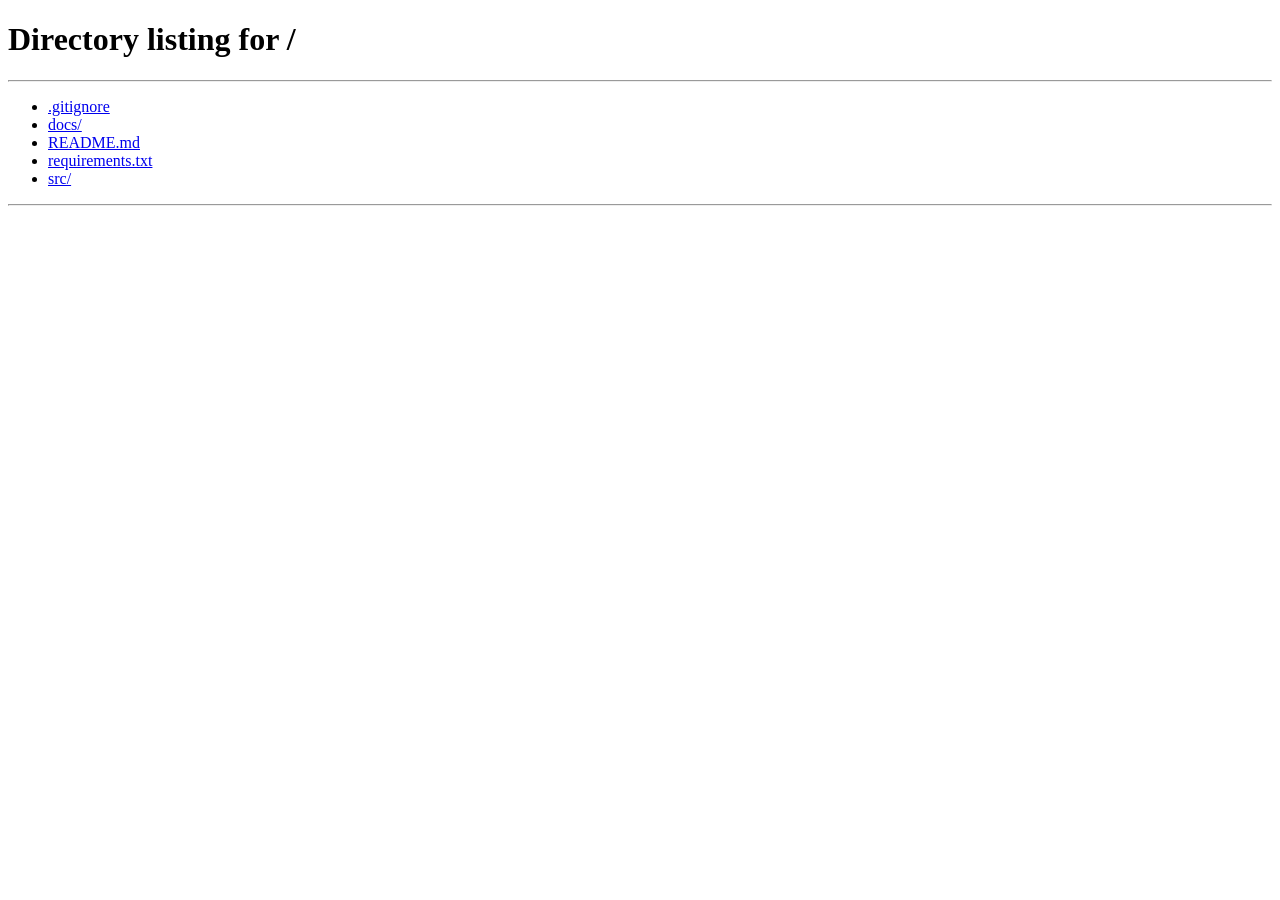
<file: src/frontend/views/banco-preguntas.html>
<!DOCTYPE html>
<html lang="es">
<head>
    <meta charset="UTF-8">
    <meta name="viewport" content="width=device-width, initial-scale=1.0">
    <title>Banco de Preguntas - Sistema de Aprendizaje Virtual</title>
    <link rel="icon" href="data:,">
    <link rel="preconnect" href="https://fonts.googleapis.com">
    <link rel="preconnect" href="https://fonts.gstatic.com" crossorigin>
    <link href="https://fonts.googleapis.com/css2?family=Poppins:wght@400;600;700&display=swap" rel="stylesheet">
    <link rel="stylesheet" href="../css/dashboard-docente.css">
</head>
<body>
    <header class="barra-superior">
        <div class="zona-logo">
            <div class="icono-logo-temp"></div>
            <div class="textos-logo">
                <h1 class="titulo-logo">Saber 9/11</h1>
                <p class="subtitulo-logo">Plataforma de preparación ICFES</p>
            </div>
        </div>

        <nav class="zona-menu">
            <a href="dashboard-docente.html" class="enlace-menu">Inicio</a>
            <a href="banco-preguntas.html" class="enlace-menu activo">Banco de Preguntas</a>
            <a href="mapa-calor.html" class="enlace-menu">Mapa de Calor</a>
        </nav>

        <div class="zona-perfil">
            <button type="button" id="boton-notificaciones" class="btn-notificaciones" title="Notificaciones">
                <img src="../assets/icono-notificaciones.svg" alt="Notificaciones" width="22" height="22">
                <span id="badge-notificaciones" class="badge-notificaciones oculto">0</span>
            </button>
            <div class="info-usuario" id="boton-perfil">
                <div class="avatar-temp" id="avatar-inicial">D</div>
                <div class="textos-usuario">
                    <span class="nombre-usuario" id="nombre-perfil">Docente</span>
                    <span class="grado-usuario" id="rol-header">Docente ICFES</span>
                </div>
            </div>

            <div class="menu-desplegable-perfil oculto" id="menu-perfil">
                <div class="cabecera-menu-perfil">
                    <span class="rol-menu-perfil" id="rol-perfil">Cuenta Docente</span>
                    <span class="correo-menu-perfil" id="correo-perfil">profe@colegio.edu.co</span>
                </div>
                <hr class="divisor-menu-perfil">
                <button type="button" class="opcion-cerrar-sesion" id="btn-cerrar-sesion">
                    Cerrar sesión
                </button>
            </div>
        </div>
    </header>

    <main class="contenedor-vista-ancha">
        <!-- Encabezado de la vista -->
        <section class="tarjeta-bienvenida">
            <div class="textos-bienvenida">
                <h2 class="titulo-bienvenida">Banco de Preguntas ICFES</h2>
                <p class="subtitulo-bienvenida">Administra, edita, activa/desactiva y crea ítems evaluativos exclusivos para tu nivel asignado</p>
            </div>
            <div class="botones-bienvenida">
                <span class="badge-banco badge-nivel-grande" id="badge-grado-docente">Nivel asignado: Saber 11°</span>
                <button type="button" class="btn-primario" id="btn-nueva-pregunta-banco">Nueva Pregunta</button>
            </div>
        </section>

        <!-- Formulario amplio para crear o editar pregunta -->
        <section class="tarjeta-modulos oculto" id="seccion-form-banco">
            <form id="form-pregunta-banco" class="form-pregunta-banco-amplio">
                <input type="hidden" id="banco-preg-id" value="">
                <div class="cabecera-modal-docente">
                    <h3 class="titulo-modulos" id="titulo-form-banco">Nueva Pregunta en el Banco</h3>
                    <button type="button" class="btn-cerrar-modal-docente" id="btn-cerrar-form-banco">✕</button>
                </div>

                <div class="fila-doble-docente">
                    <div class="campo-form-docente">
                        <label for="banco-preg-tipo">Uso en evaluación</label>
                        <select id="banco-preg-tipo" required>
                            <option value="diagnostico">Prueba Diagnóstica (Con TutorIA)</option>
                            <option value="simulacro_general">Simulacro General (Sin IA)</option>
                        </select>
                    </div>
                    <div class="campo-form-docente">
                        <label for="banco-preg-comp">Competencia</label>
                        <select id="banco-preg-comp" required>
                            <option value="1">Lectura Crítica</option>
                            <option value="2">Matemáticas</option>
                            <option value="3">Sociales y Ciudadanas</option>
                            <option value="4">Ciencias Naturales</option>
                            <option value="5">Inglés</option>
                        </select>
                    </div>
                </div>

                <div class="campo-form-docente">
                    <label for="banco-preg-enunciado">Enunciado y contexto de la pregunta</label>
                    <textarea id="banco-preg-enunciado" rows="4" placeholder="Escribe el contexto y la pregunta..." required></textarea>
                </div>

                <div class="grid-opciones-banco">
                    <div class="fila-opcion-banco">
                        <label><input type="radio" name="opcion-correcta-banco" value="0" checked> Correcta (A)</label>
                        <input type="text" class="input-op-texto" placeholder="Texto opción A" required>
                        <input type="text" class="input-op-error" placeholder="Hipótesis de error si falla (opcional)">
                    </div>
                    <div class="fila-opcion-banco">
                        <label><input type="radio" name="opcion-correcta-banco" value="1"> Correcta (B)</label>
                        <input type="text" class="input-op-texto" placeholder="Texto opción B" required>
                        <input type="text" class="input-op-error" placeholder="Hipótesis de error si falla (opcional)">
                    </div>
                    <div class="fila-opcion-banco">
                        <label><input type="radio" name="opcion-correcta-banco" value="2"> Correcta (C)</label>
                        <input type="text" class="input-op-texto" placeholder="Texto opción C" required>
                        <input type="text" class="input-op-error" placeholder="Hipótesis de error si falla (opcional)">
                    </div>
                    <div class="fila-opcion-banco">
                        <label><input type="radio" name="opcion-correcta-banco" value="3"> Correcta (D)</label>
                        <input type="text" class="input-op-texto" placeholder="Texto opción D" required>
                        <input type="text" class="input-op-error" placeholder="Hipótesis de error si falla (opcional)">
                    </div>
                </div>

                <p class="mensaje-estado-eval oculto" id="banco-form-estado"></p>

                <div class="acciones-modal-docente">
                    <button type="button" class="btn-secundario" id="btn-cancelar-form-banco">Cancelar</button>
                    <button type="submit" class="btn-primario" id="btn-guardar-pregunta-banco">Guardar Pregunta</button>
                </div>
            </form>
        </section>

        <!-- Barra de filtros y buscador -->
        <section class="tarjeta-modulos">
            <div class="barra-filtros-vista-banco">
                <input type="text" id="buscador-banco-texto" class="input-buscador-banco" placeholder="Buscar pregunta por palabra clave en el enunciado...">
                <select id="filtro-banco-tipo">
                    <option value="">Todos los usos</option>
                    <option value="diagnostico">Diagnóstico (Con TutorIA)</option>
                    <option value="simulacro_general">Simulacro General (Sin IA)</option>
                </select>
                <select id="filtro-banco-competencia">
                    <option value="">Todas las competencias</option>
                    <option value="1">Lectura Crítica</option>
                    <option value="2">Matemáticas</option>
                    <option value="3">Sociales y Ciudadanas</option>
                    <option value="4">Ciencias Naturales</option>
                    <option value="5">Inglés</option>
                </select>
                <span class="contador-preguntas-banco" id="contador-preguntas-banco">0 preguntas</span>
            </div>

            <div class="lista-preguntas-pantalla-completa" id="lista-preguntas-banco">
                <p class="texto-vacio">Cargando banco de preguntas...</p>
            </div>
        </section>
    </main>

    <footer class="pie-pagina">
        <div class="bloque-footer">
            <span class="etiqueta-footer">PROYECTO ACADÉMICO</span>
            <p class="texto-footer">Ingeniería de Software II</p>
            <p class="texto-footer">Universidad Antonio Nariño</p>
        </div>

        <div class="bloque-footer centrado">
            <span class="etiqueta-footer">DESARROLLADO POR</span>
            <p class="texto-footer">Jhon Alexander Pérez Llerena</p>
            <p class="texto-footer">Samuel Thomas Monroy Pérez</p>
            <p class="texto-footer">Andrés Felipe Paez Díaz</p>
            <p class="texto-footer">Jeison Stiven Niño Rojas</p>
            <p class="texto-footer resaltado">2026</p>
        </div>

        <div class="bloque-footer">
            <span class="etiqueta-footer">DOCENTE</span>
            <p class="texto-footer">Julián Alberto Prado Sánchez</p>
        </div>
    </footer>

    <script src="../js/banco-preguntas.js"></script>
    <script src="../js/perfil-modal.js"></script>
    <script src="../js/notificaciones.js"></script>
</body>
</html>
</file>
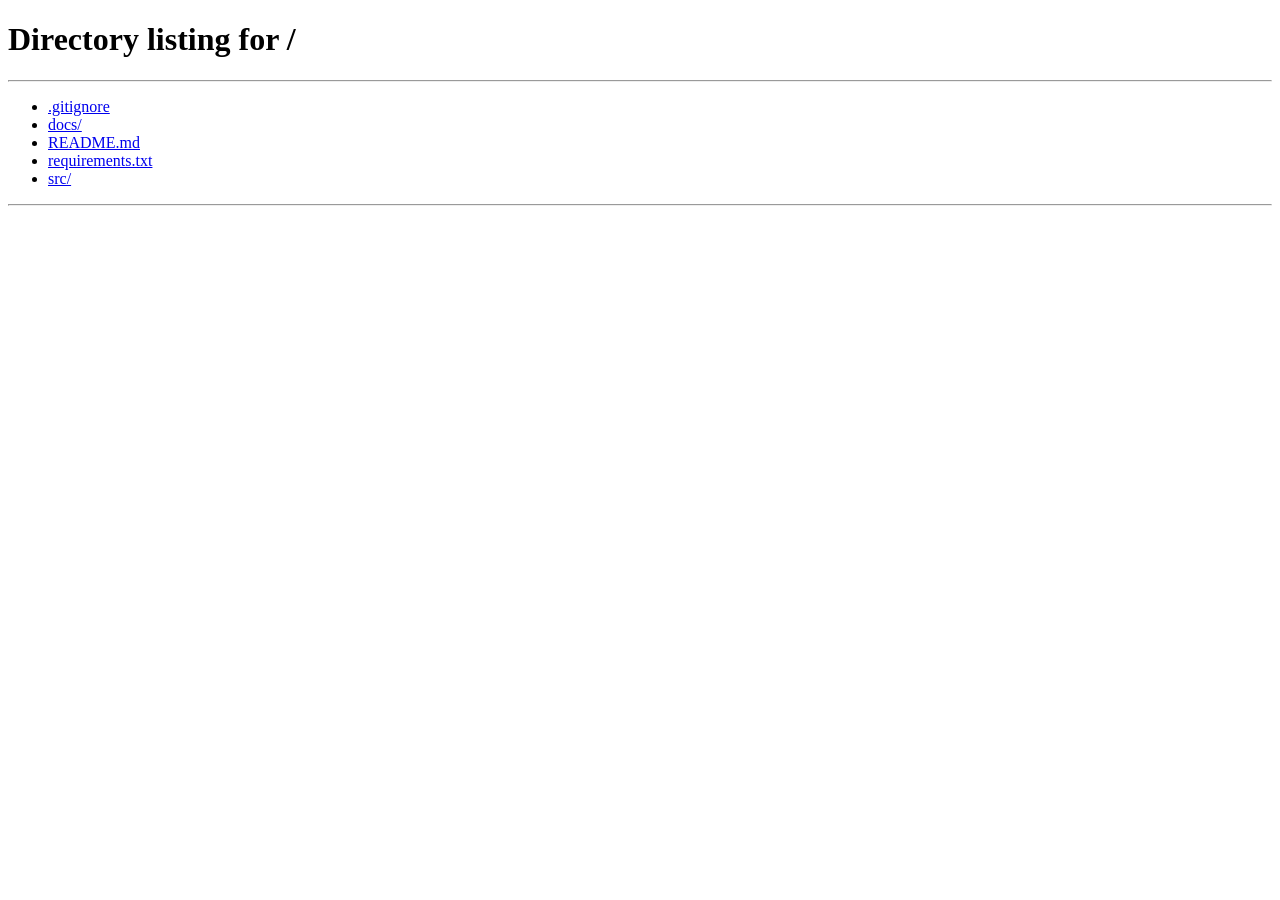
<file: src/frontend/views/dashboard-docente.html>
<!DOCTYPE html>
<html lang="es">
<head>
    <meta charset="UTF-8">
    <meta name="viewport" content="width=device-width, initial-scale=1.0">
    <title>Panel Docente - Sistema de Aprendizaje Virtual</title>
    <link rel="preconnect" href="https://fonts.googleapis.com">
    <link rel="preconnect" href="https://fonts.gstatic.com" crossorigin>
    <link href="https://fonts.googleapis.com/css2?family=Poppins:wght@400;600;700&display=swap" rel="stylesheet">
    <link rel="stylesheet" href="../css/dashboard-docente.css">
    <link rel="icon" href="data:,">
</head>
<body>
    <header class="barra-superior">
        <div class="zona-logo">
            <div class="icono-logo-temp"></div>
            <div class="textos-logo">
                <h1 class="titulo-logo">Saber 9/11</h1>
                <p class="subtitulo-logo">Plataforma de preparación ICFES</p>
            </div>
        </div>

        <nav class="zona-menu">
            <a href="dashboard-docente.html" class="enlace-menu activo">Inicio</a>
            <a href="banco-preguntas.html" class="enlace-menu">Banco de Preguntas</a>
            <a href="mapa-calor.html" class="enlace-menu">Mapa de Calor</a>
        </nav>

        <div class="zona-perfil">
            <button type="button" id="boton-notificaciones" class="btn-notificaciones" title="Notificaciones">
                <img src="../assets/icono-notificaciones.svg" alt="Notificaciones" width="22" height="22">
                <span id="badge-notificaciones" class="badge-notificaciones oculto">0</span>
            </button>
            <div class="info-usuario" id="boton-perfil">
                <div class="avatar-temp" id="avatar-inicial">D</div>
                <div class="textos-usuario">
                    <span class="nombre-usuario" id="nombre-perfil">Docente</span>
                    <span class="grado-usuario" id="rol-header">Docente ICFES</span>
                </div>
            </div>

            <div class="menu-desplegable-perfil oculto" id="menu-perfil">
                <div class="cabecera-menu-perfil">
                    <span class="rol-menu-perfil" id="rol-perfil">Cuenta Docente</span>
                    <span class="correo-menu-perfil" id="correo-perfil">profe@colegio.edu.co</span>
                </div>
                <hr class="divisor-menu-perfil">
                <button type="button" class="opcion-cerrar-sesion" id="btn-cerrar-sesion">
                    Cerrar sesión
                </button>
            </div>
        </div>
    </header>

    <main class="contenedor-dashboard">
        <!-- Columna Izquierda (Principal) -->
        <section class="columna-principal">
            <div class="tarjeta-bienvenida">
                <div class="textos-bienvenida">
                    <h2 class="titulo-bienvenida">¡Hola, Docente!</h2>
                    <p class="subtitulo-bienvenida">Monitorea el desempeño de tus grupos y detecta falencias conceptuales con TutorIA</p>
                </div>
                <div class="botones-bienvenida">
                    <button type="button" class="btn-primario" id="btn-abrir-crear-evaluacion">Habilitar Evaluación</button>
                    <button type="button" class="btn-secundario" id="btn-recargar-analiticas">Actualizar Analíticas</button>
                </div>
            </div>

            <!-- 3 Tarjetas KPI -->
            <div class="grupo-metricas">
                <div class="tarjeta-metrica">
                    <div class="metrica-cabecera">
                        <span class="metrica-titulo">Promedio del Grupo</span>
                        <div class="icono-metrica-temp"></div>
                    </div>
                    <p class="metrica-valor" id="kpi-promedio">0/100</p>
                    <span class="metrica-detalle positivo" id="kpi-nivel">Sin evaluaciones aún</span>
                </div>

                <div class="tarjeta-metrica">
                    <div class="metrica-cabecera">
                        <span class="metrica-titulo">Entregas Evaluadas</span>
                        <div class="icono-metrica-temp"></div>
                    </div>
                    <p class="metrica-valor" id="kpi-entregas">0 entregas</p>
                    <span class="metrica-detalle positivo">Seguimiento de simulacros</span>
                </div>

                <div class="tarjeta-metrica">
                    <div class="metrica-cabecera">
                        <span class="metrica-titulo">Competencia Crítica</span>
                        <div class="icono-metrica-temp"></div>
                    </div>
                    <p class="metrica-valor" id="kpi-critica">--</p>
                    <span class="metrica-detalle alerta" id="kpi-critica-detalle">Área prioritaria de refuerzo</span>
                </div>
            </div>

            <!-- Rendimiento por Competencias -->
            <div class="tarjeta-modulos" id="seccion-competencias">
                <div class="cabecera-modulos">
                    <div>
                        <h3 class="titulo-modulos">Rendimiento por Competencia</h3>
                        <p class="subtitulo-modulo-sec">Promedio de aciertos por área evaluada</p>
                    </div>
                    <span class="badge-grupo-activo" id="badge-grupo-activo">Todos los grupos</span>
                </div>

                <div class="lista-modulos" id="lista-competencias-docente">
                    <div class="item-modulo" data-competencia="lectura crítica">
                        <div class="info-modulo">
                            <div class="icono-materia-temp"></div>
                            <div class="textos-materia">
                                <h4 class="nombre-materia">Lectura Crítica</h4>
                                <p class="desc-materia">Comprensión y análisis de textos</p>
                            </div>
                            <span class="porcentaje-materia">0%</span>
                        </div>
                        <div class="barra-fondo">
                            <div class="barra-llena" style="width: 0%;"></div>
                        </div>
                    </div>

                    <div class="item-modulo" data-competencia="matemáticas">
                        <div class="info-modulo">
                            <div class="icono-materia-temp"></div>
                            <div class="textos-materia">
                                <h4 class="nombre-materia">Matemáticas</h4>
                                <p class="desc-materia">Razonamiento cuantitativo y lógico</p>
                            </div>
                            <span class="porcentaje-materia">0%</span>
                        </div>
                        <div class="barra-fondo">
                            <div class="barra-llena" style="width: 0%;"></div>
                        </div>
                    </div>

                    <div class="item-modulo" data-competencia="sociales y ciudadanas">
                        <div class="info-modulo">
                            <div class="icono-materia-temp"></div>
                            <div class="textos-materia">
                                <h4 class="nombre-materia">Sociales y Ciudadanas</h4>
                                <p class="desc-materia">Contexto histórico y participación</p>
                            </div>
                            <span class="porcentaje-materia">0%</span>
                        </div>
                        <div class="barra-fondo">
                            <div class="barra-llena" style="width: 0%;"></div>
                        </div>
                    </div>

                    <div class="item-modulo" data-competencia="ciencias naturales">
                        <div class="info-modulo">
                            <div class="icono-materia-temp"></div>
                            <div class="textos-materia">
                                <h4 class="nombre-materia">Ciencias Naturales</h4>
                                <p class="desc-materia">Fenómenos naturales y evidencia</p>
                            </div>
                            <span class="porcentaje-materia">0%</span>
                        </div>
                        <div class="barra-fondo">
                            <div class="barra-llena" style="width: 0%;"></div>
                        </div>
                    </div>

                    <div class="item-modulo" data-competencia="inglés">
                        <div class="info-modulo">
                            <div class="icono-materia-temp"></div>
                            <div class="textos-materia">
                                <h4 class="nombre-materia">Inglés</h4>
                                <p class="desc-materia">Lectura y comprensión en contexto</p>
                            </div>
                            <span class="porcentaje-materia">0%</span>
                        </div>
                        <div class="barra-fondo">
                            <div class="barra-llena" style="width: 0%;"></div>
                        </div>
                    </div>
                </div>
            </div>

            <!-- Mapa de Calor Conceptual (TutorIA) -->
            <div class="tarjeta-modulos tarjeta-mapa-calor">
                <div class="cabecera-modulos">
                    <div>
                        <h3 class="titulo-modulos">Alertas Conceptuales – Distractores Frecuentes</h3>
                        <p class="subtitulo-modulo-sec">Preguntas con mayor tasa de fallo detectadas por TutorIA</p>
                    </div>
                </div>

                <div class="lista-alertas-calor" id="lista-mapa-calor">
                    <p class="texto-vacio">Cargando análisis de errores del grupo...</p>
                </div>
            </div>
        </section>

        <!-- Columna Derecha (Lateral) -->
        <aside class="columna-lateral">
            <div class="tarjeta-lateral">
                <h3 class="titulo-lateral">Seguimiento de Estudiantes</h3>
                <p class="subtitulo-lateral">Desempeño y estudiantes por salón</p>

                <div class="lista-items-lateral" id="lista-grupos-docente">
                    <p class="texto-vacio">Cargando grupos...</p>
                </div>
            </div>

            <div class="tarjeta-lateral">
                <h3 class="titulo-lateral">Talleres y Simulacros</h3>
                <p class="subtitulo-lateral">Consulta el estado de las evaluaciones</p>

                <div class="lista-items-lateral" id="lista-talleres-docente">
                    <p class="texto-vacio">Cargando evaluaciones...</p>
                </div>
            </div>
        </aside>
    </main>

    <footer class="pie-pagina">
        <div class="bloque-footer">
            <span class="etiqueta-footer">PROYECTO ACADÉMICO</span>
            <p class="texto-footer">Ingeniería de Software II</p>
            <p class="texto-footer">Universidad Antonio Nariño</p>
        </div>

        <div class="bloque-footer centrado">
            <span class="etiqueta-footer">DESARROLLADO POR</span>
            <p class="texto-footer">Jhon Alexander Pérez Llerena</p>
            <p class="texto-footer">Samuel Thomas Monroy Pérez</p>
            <p class="texto-footer">Andrés Felipe Paez Díaz</p>
            <p class="texto-footer">Jeison Stiven Niño Rojas</p>
            <p class="texto-footer resaltado">2026</p>
        </div>

        <div class="bloque-footer">
            <span class="etiqueta-footer">DOCENTE</span>
            <p class="texto-footer">Julián Alberto Prado Sánchez</p>
        </div>
    </footer>

    <!-- Modal Habilitar Evaluación (Diagnóstico o Simulacro General) -->
    <div class="fondo-modal-docente oculto" id="modal-crear-evaluacion">
        <div class="caja-modal-docente">
            <div class="cabecera-modal-docente">
                <div>
                    <h3 class="titulo-modal-docente">Habilitar Nueva Evaluación</h3>
                    <p class="subtitulo-modal-docente">Asigna una prueba diagnóstica o un simulacro general a tu grupo</p>
                </div>
                <button type="button" class="btn-cerrar-modal-docente" id="btn-cerrar-modal-eval">✕</button>
            </div>

            <form id="form-crear-evaluacion" class="form-modal-docente">
                <div class="campo-form-docente">
                    <label for="eval-team-id">Grupo destino</label>
                    <select id="eval-team-id" required></select>
                </div>

                <div class="campo-form-docente">
                    <label for="eval-tipo">Modalidad de evaluación</label>
                    <select id="eval-tipo" required>
                        <option value="diagnostico">Prueba Diagnóstica (1 Área • Con TutorIA)</option>
                        <option value="simulacro_general">Simulacro General (5 Áreas • Sin IA)</option>
                    </select>
                </div>

                <div class="campo-form-docente" id="grupo-eval-competencia">
                    <label for="eval-competencia">Competencia a diagnosticar</label>
                    <select id="eval-competencia">
                        <option value="1">Lectura Crítica</option>
                        <option value="2">Matemáticas</option>
                        <option value="3">Sociales y Ciudadanas</option>
                        <option value="4">Ciencias Naturales</option>
                        <option value="5">Inglés</option>
                    </select>
                </div>

                <div class="fila-doble-docente">
                    <div class="campo-form-docente">
                        <label>Nombre oficial de la evaluación</label>
                        <div class="valor-titulo-auto" id="eval-titulo-preview">Diagnóstico Saber 11° — Lectura Crítica</div>
                    </div>
                    <div class="campo-form-docente campo-corto">
                        <label for="eval-duracion">Duración (min)</label>
                        <input type="number" id="eval-duracion" min="5" max="240" value="30" required>
                    </div>
                </div>

                <div class="caja-resumen-eval" id="eval-resumen-banco">
                    Se tomarán 2 preguntas de <strong>Lectura Crítica</strong> del banco y se habilitará <strong>TutorIA</strong>.
                </div>

                <p class="mensaje-estado-eval oculto" id="eval-mensaje-estado"></p>

                <div class="acciones-modal-docente">
                    <button type="button" class="btn-secundario" id="btn-cancelar-eval">Cancelar</button>
                    <button type="submit" class="btn-primario" id="btn-publicar-eval">Publicar y Asignar</button>
                </div>
            </form>
        </div>
    </div>

    <!-- Modal Control de Asistencia y Entregas por Evaluación -->
    <div class="fondo-modal-docente oculto" id="modal-asistencia-taller">
        <div class="caja-modal-docente caja-modal-asistencia">
            <div class="cabecera-modal-docente">
                <div>
                    <h3 class="titulo-modal-docente" id="asistencia-titulo-taller">Control de Asistencia</h3>
                    <p class="subtitulo-modal-docente" id="asistencia-subtitulo-taller">Detalle de participación por estudiante</p>
                </div>
                <button type="button" class="btn-cerrar-modal-docente" id="btn-cerrar-modal-asistencia">✕</button>
            </div>

            <div class="resumen-asistencia-grid">
                <div class="kpi-asistencia">
                    <span class="kpi-asistencia-valor" id="asistencia-total-grupo">0</span>
                    <span class="kpi-asistencia-label">Total grupo</span>
                </div>
                <div class="kpi-asistencia kpi-ok">
                    <span class="kpi-asistencia-valor" id="asistencia-total-presentaron">0</span>
                    <span class="kpi-asistencia-label">Presentaron</span>
                </div>
                <div class="kpi-asistencia kpi-pendiente">
                    <span class="kpi-asistencia-valor" id="asistencia-total-pendientes">0</span>
                    <span class="kpi-asistencia-label">Pendientes</span>
                </div>
            </div>

            <div class="lista-asistencia-scroll" id="asistencia-contenido-listas">
                <p class="subtitulo-modal-docente">Cargando listado de asistencia...</p>
            </div>

            <div class="acciones-modal-docente">
                <button type="button" class="btn-primario" id="btn-cerrar-asistencia-footer">Cerrar</button>
            </div>
        </div>
    </div>

    <script src="../js/dashboard-docente.js"></script>
    <script src="../js/perfil-modal.js"></script>
    <script src="../js/notificaciones.js"></script>
</body>
</html>
</file>
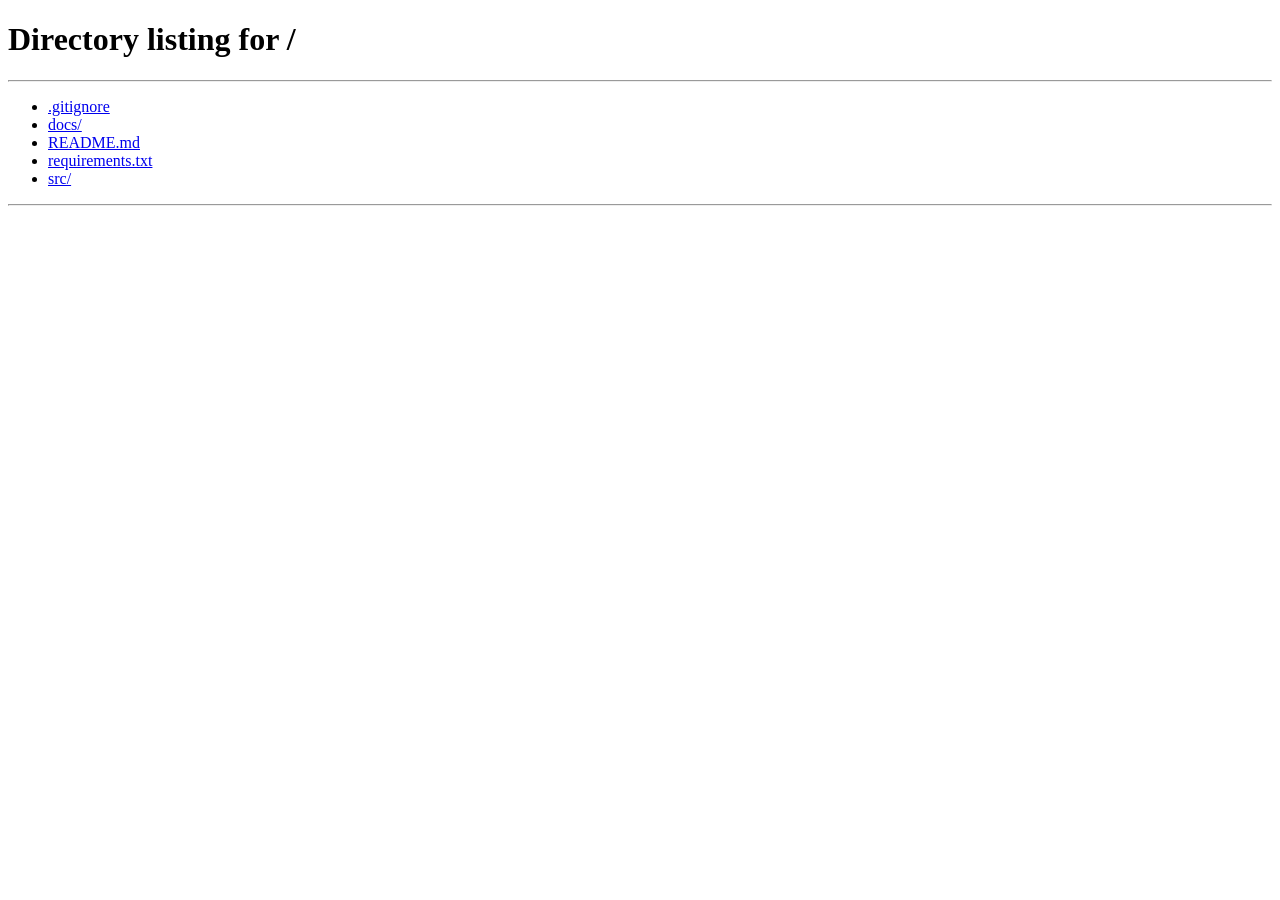
<file: src/frontend/views/dashboard-estudiante.html>
<!DOCTYPE html>
<html lang="es">
<head>
    <meta charset="UTF-8">
    <meta name="viewport" content="width=device-width, initial-scale=1.0">
    
    <title>Panel Principal - Sistema de Aprendizaje Virtual</title>
    
    <!-- Conexión a los servidores de Google Fonts -->
    <link rel="preconnect" href="https://fonts.googleapis.com">
    <link rel="preconnect" href="https://fonts.gstatic.com" crossorigin>

    <!-- Importación de la fuente "Poppins"-->
    <link href="https://fonts.googleapis.com/css2?family=Poppins:wght@400;600;700&display=swap" rel="stylesheet">

    <link rel="stylesheet" href="../css/dashboard-estudiante.css">

    <link rel="icon" href="data:,">

</head>
<body>
    <header class="barra-superior">

        <!-- Logo y Título -->
        <div class="zona-logo">
            <div class="icono-logo-temp"></div>
            <div class="textos-logo">
                <h1 class="titulo-logo">Saber 9/11</h1>
                <p class="subtitulo-logo">Plataforma de preparación ICFES</p>
            </div>
        </div>

        <!-- Menú central -->
        <div class="zona-menu">
            <a href="#" class="enlace-menu activo">Inicio</a>
            <a href="#" class="enlace-menu">Simulacros</a>
            <a href="#" class="enlace-menu">Plan de Estudio</a>
        </div>

        <!-- Notificaciones y Perfil -->
        <div class="zona-perfil">
            <button type="button" id="boton-notificaciones" class="btn-notificaciones" title="Notificaciones">
                <img src="../assets/icono-notificaciones.svg" alt="Notificaciones" width="22" height="22">
                <span id="badge-notificaciones" class="badge-notificaciones oculto">0</span>
            </button>
            <div class="info-usuario" id="boton-perfil" title="Opciones de cuenta">
                <div class="avatar-temp" id="avatar-inicial">E</div>
                <div class="textos-usuario">
                    <span class="nombre-usuario" id="nombre-perfil">Estudiante</span>
                    <span class="grado-usuario" id="grado-perfil">Grado 11°</span>
                </div>
            </div>

            <!-- Menú desplegable -->
            <div class="menu-desplegable-perfil oculto" id="menu-perfil">
                <div class="cabecera-menu-perfil">
                    <span class="rol-menu-perfil" id="rol-perfil">Rol: Estudiante</span>
                    <span class="correo-menu-perfil" id="correo-perfil">correo@colegio.edu.co</span>
                </div>
                <hr class="divisor-menu-perfil">
                <button type="button" class="opcion-cerrar-sesion" id="btn-cerrar-sesion">
                    Cerrar sesión
                </button>
            </div>
        </div>
    </header>

    <main class="contenedor-dashboard">
        <!-- Columna izquierda -->
        <section class="columna-principal">
            
            <!-- Tarjeta de Bienvenida -->
            <div class="tarjeta-bienvenida">
                <h1 class="titulo-bienvenida">¡Hola, Estudiante!</h1>
                <p class="subtitulo-bienvenida">Tu meta comienza aquí. Revisa tu progreso</p>
                <div class="botones-bienvenida">
                    <button type="button" class="btn-primario" id="btn-iniciar-simulacro" disabled>
                        No hay simulacros pendientes
                    </button>
                </div>
            </div>

            <!-- Fila de Métricas -->
            <div class="grupo-metricas">

                <!-- Puntaje -->
                <div class="tarjeta-metrica">
                    <div class="metrica-cabecera">
                        <span class="metrica-titulo">Puntaje Global</span>
                        <div class="icono-metrica-temp"></div>
                    </div>
                    <h3 class="metrica-valor">0/500</h3>
                    <span class="metrica-detalle positivo">+0 puntos</span>
                </div>

                <!-- Simulacros -->
                <div class="tarjeta-metrica">
                    <div class="metrica-cabecera">
                        <span class="metrica-titulo">Simulacros</span>
                        <div class="icono-metrica-temp"></div>
                    </div>
                    <h3 class="metrica-valor">0 realizados</h3>
                </div>

                <!-- Racha -->
                <div class="tarjeta-metrica">
                    <div class="metrica-cabecera">
                        <span class="metrica-titulo">Racha</span>
                        <div class="icono-metrica-temp"></div>
                    </div>
                    <h3 class="metrica-valor">0 días seguidos</h3>
                </div>
            </div>

            <!-- Módulos de Competencias -->
            <div class="tarjeta-modulos">

                <!-- Encabezado -->
                <div class="cabecera-modulos">
                    <h3 class="titulo-modulos">Módulos de Competencias</h3>
                    <a href="#" class="enlace-modulos">Ver detalle</a>
                </div>

                <!-- Lista de materias -->
                <div class="lista-modulos">

                    <!-- Lectura Crítica -->
                    <div class="item-modulo">
                        <div class="info-modulo">
                            <div class="icono-materia-temp"></div>
                            <div class="textos-materia">
                                <h4 class="nombre-materia">Lectura Crítica</h4>
                                <p class="desc-materia">Comprensión y análisis de textos</p>
                            </div>
                            <span class="porcentaje-materia">0%</span>
                        </div>
                        <!-- Barra de progreso -->
                        <div class="barra-fondo">
                            <div class="barra-llena" style="width: 0%; background-color: gray"></div>
                        </div>
                    </div>

                    <!-- Matemáticas -->
                    <div class="item-modulo">
                        <div class="info-modulo">
                            <div class="icono-materia-temp"></div>
                            <div class="textos-materia">
                                <h4 class="nombre-materia">Matemáticas</h4>
                                <p class="desc-materia">Razonamiento cuantitativo y lógico</p>
                            </div>
                            <span class="porcentaje-materia">0%</span>
                        </div>
                        <!-- Barra de progreso -->
                        <div class="barra-fondo">
                            <div class="barra-llena" style="width: 0%; background-color: gray;"></div>
                        </div>
                    </div>

                    <!-- Sociales y Ciudadanas -->
                    <div class="item-modulo">
                        <div class="info-modulo">
                            <div class="icono-materia-temp"></div>
                            <div class="textos-materia">
                                <h4 class="nombre-materia">Sociales y Ciudadanas</h4>
                                <p class="desc-materia">Contexto histórico y participación</p>
                            </div>
                            <span class="porcentaje-materia">0%</span>
                        </div>
                        <!-- Barra de progreso -->
                        <div class="barra-fondo">
                            <div class="barra-llena" style="width: 0%; background-color: gray;"></div>
                        </div>
                    </div>

                    <!-- Ciencias Naturales -->
                    <div class="item-modulo">
                        <div class="info-modulo">
                            <div class="icono-materia-temp"></div>
                            <div class="textos-materia">
                                <h4 class="nombre-materia">Ciencias Naturales</h4>
                                <p class="desc-materia">Fenómenos naturales y evidencia</p>
                            </div>
                            <span class="porcentaje-materia">0%</span>
                        </div>
                        <!-- Barra de progreso -->
                        <div class="barra-fondo">
                            <div class="barra-llena" style="width: 0%; background-color: gray;"></div>
                        </div>
                    </div>

                    <!-- Inglés -->
                    <div class="item-modulo">
                        <div class="info-modulo">
                            <div class="icono-materia-temp"></div>
                            <div class="textos-materia">
                                <h4 class="nombre-materia">Inglés</h4>
                                <p class="desc-materia">Lectura y comprensión en contexto</p>
                            </div>
                            <span class="porcentaje-materia">0%</span>
                        </div>
                        <!-- Barra de progreso -->
                        <div class="barra-fondo">
                            <div class="barra-llena" style="width: 0%; background-color: gray;"></div>
                        </div>
                    </div>
                </div>
            </div>
        </section>

        <!-- Columna derecha -->
        <aside class="columna-lateral">
            <!-- Historial de TutorIA -->
            <div class="tarjeta-lateral">
                <h3 class="titulo-lateral">Historial TutorIA</h3>
                <p class="subtitulo-lateral">Tus últimas correciones pedagógicas</p>

                <div class="lista-historial">

                    <div class="item-historial">
                        <div class="cabecera-historial">
                            <div class="icono-mini-temp"></div>
                            <h4 class="materia-historial">Lectura Critica</h4>
                        </div>
                        <p class="texto-historial">Texto generado por IA</p>
                        <a href="#" class="enlace-historial">Leer retroalimentación</a>
                    </div>

                    <div class="item-historial">
                        <div class="cabecera-historial">
                            <div class="icono-mini-temp"></div>
                            <h4 class="materia-historial">Matemáticas</h4>
                        </div>
                        <p class="texto-historial">Texto generado por IA</p>
                        <a href="#" class="enlace-historial">Leer retroalimentación</a>
                    </div>
                    
                    <div class="item-historial">
                        <div class="cabecera-historial">
                            <div class="icono-mini-temp"></div>
                            <h4 class="materia-historial">Sociales y Ciudadanas</h4>
                        </div>
                        <p class="texto-historial">Texto generado por IA</p>
                        <a href="#" class="enlace-historial">Leer retroalimentación</a>
                    </div>

                    <div class="item-historial">
                        <div class="cabecera-historial">
                            <div class="icono-mini-temp"></div>
                            <h4 class="materia-historial">Ciencias Naturales</h4>
                        </div>
                        <p class="texto-historial">Texto generado por IA</p>
                        <a href="#" class="enlace-historial">Leer retroalimentación</a>
                    </div>

                    <div class="item-historial">
                        <div class="cabecera-historial">
                            <div class="icono-mini-temp"></div>
                            <h4 class="materia-historial">Inglés</h4>
                        </div>
                        <p class="texto-historial">Texto generado por IA</p>
                        <a href="#" class="enlace-historial">Leer retroalimentación</a>
                    </div>
                    
                </div>
            </div>

            <!-- Próximas Evaluaciones -->
            <div class="tarjeta-lateral">
                <h3 class="titulo-lateral">Próximas Evaluaciones</h3>

                <div class="item-evaluacion">
                    <div class="cabecera-evaluacion">
                        <div class="icono-mini-temp"></div>
                        <div class="textos-evaluacion">
                            <h4 class="titulo-evaluacion">Simulacro General/Competencia Específica</h4>
                            <p class="desc-evaluacion">Evaluación completa/parcial con/sin retroalimentación</p>
                        </div>
                        <span class="etiqueta-hoy">Hoy</span>
                    </div>
                    <div class="pie-evaluacion">
                        <span class="texto-tiempo">00:00 - Tiempo estimado de prueba: 0 horas</span>
                    </div>
                </div>
            </div>
        </aside>

    </main>

    <footer class="pie-pagina">

        <!-- Proyecto -->
        <div class="bloque-footer">
            <span class="etiqueta-footer">PROYECTO ACADÉMICO</span>
            <span class="texto-footer">Ingeniería de Software II</span>
            <span class="texto-footer">Universidad Antonio Nariño</span>
        </div>

        <!-- Desarrolladores y año -->
        <div class="bloque-footer centrado">
            <span class="etiqueta-footer">DESARROLLADO POR</span>
            <span class="texto-footer">Jhon Alexander Pérez Llerena</span>
            <span class="texto-footer">Samuel Thomas Monroy Pérez</span>
            <span class="texto-footer">Andrés Felipe Paez Díaz</span>
            <span class="texto-footer">Jeison Stiven Niño Rojas</span>
            <span class="texto-footer resaltado">© 2026</span>
        </div>

        <!-- Docente -->
        <div class="bloque-footer derecha">
            <span class="etiqueta-footer">DOCENTE</span>
            <span class="texto-footer">Julián Alberto Prado Sánchez</span>
        </div>

    </footer>
    <script src="../js/dashboard-estudiante.js"></script>
    <script src="../js/perfil-modal.js"></script>
    <script src="../js/notificaciones.js"></script>
    <script src="../js/plan-estudio.js"></script>
</body>
</html>
</file>
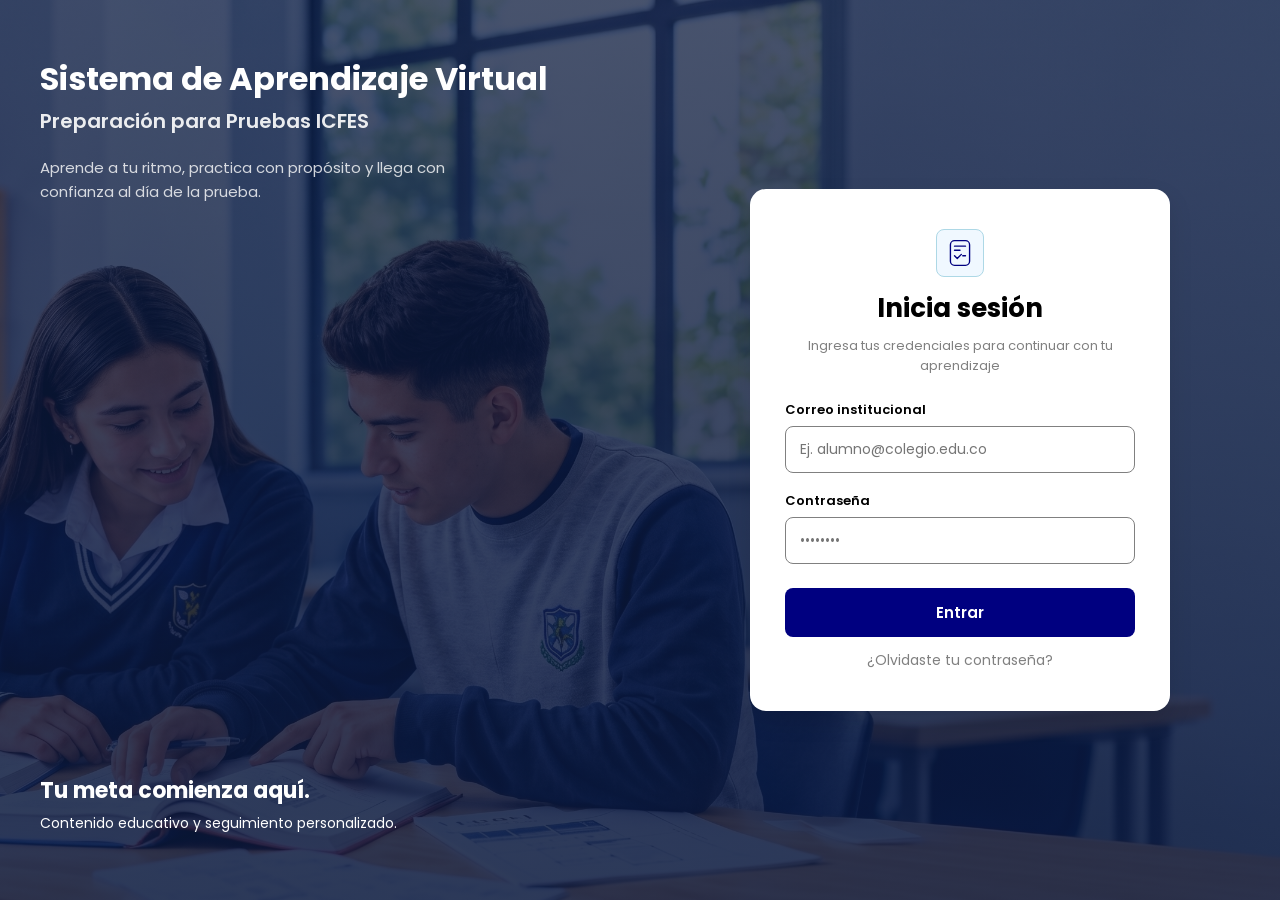
<file: src/frontend/views/login.html>
<!DOCTYPE html>
<html lang="es">
<head>
    <meta charset="UTF-8">
    <meta name="viewport" content="width=device-width, initial-scale=1.0">
    
    <title>Login - Sistema de Aprendizaje Virtual</title>
    
    <!-- Conexión a los servidores de Google Fonts -->
    <link rel="preconnect" href="https://fonts.googleapis.com">
    <link rel="preconnect" href="https://fonts.gstatic.com" crossorigin>

    <!-- Importación de la fuente "Poppins"-->
    <link href="https://fonts.googleapis.com/css2?family=Poppins:wght@400;600;700&display=swap" rel="stylesheet">

    <!-- Hoja de estilos para Login-->
    <link rel="stylesheet" href="../css/login.css">

    <link rel="icon" href="data:,">

</head>
<body>
    <main class="contenedor-principal">

        <section class="lado-izquierdo">

            <!-- Texto de arriba -->
            <div class="bloque-superior">
                <h1 class="titulo-sistema">Sistema de Aprendizaje Virtual</h1>
                <h2 class="subtitulo-sistema">Preparación para Pruebas ICFES</h2>
                <p class="descripcion-sistema">
                    Aprende a tu ritmo, practica con propósito y llega con confianza al día de la prueba.
                </p>
            </div>

            <!-- Texto de abajo -->
            <div class="bloque-inferior">
                <h3 class="titulo-meta">Tu meta comienza aquí.</h3>
                <p class="detalle-meta">Contenido educativo y seguimiento personalizado.</p>
            </div>
            
        </section>

        <section class="lado-derecho">

            <div class="tarjeta-acceso">

                <!-- Texto de encabezado -->
                <div class="tarjeta-encabezado">
                    <div class="icono-tarjeta">
                        <img src="../assets/icono-credencial.svg" alt="Icono de acceso" width="26" height="26">
                    </div>
                    <h2 id="titulo-tarjeta" class="tarjeta-titulo">Inicia sesión</h2>
                    <p id="subtitulo-tarjeta" class="tarjeta-subtitulo">Ingresa tus credenciales para continuar con tu aprendizaje</p>
                </div>

                <!-- Caja de alerta de error -->
                <div id="caja-alerta" class="alerta-error oculto">
                    <h4 class="alerta-titulo">Error de autenticación</h4>
                    <p id="mensaje-alerta" class="alerta-mensaje">
                        Las credenciales ingresadas no coinciden o la cuenta no ha sido registrada en el sistema.
                    </p>
                    <ul class="alerta-lista">
                        <li>Verificar que el usuario y la contraseña estén bien escritos.</li>
                        <li>Asegurarse de que el usuario haya sido creado previamente por el administrador.</li>
                    </ul>
                </div>

                <!-- Formulario de acceso -->
                <form id="formulario-login" class="formulario-acceso">

                    <!-- Campo para el usuario -->
                    <div class="grupo-campo">
                        <label for="correo" class="etiqueta-campo">Correo institucional</label>
                        <input
                            type="email"
                            id="correo"
                            class="campo-entrada"
                            placeholder="Ej. alumno@colegio.edu.co"
                            required
                        >
                    </div>

                    <!-- Campo para la contraseña -->
                    <div class="grupo-campo">
                        <label for="password" class="etiqueta-campo">Contraseña</label>
                        <input
                            type="password"
                            id="password"
                            class="campo-entrada"
                            placeholder="••••••••"
                        >
                    </div>

                    <!-- Botón de envio -->
                    <button type="submit" id="boton-ingreso" class="boton-ingresar">Entrar</button>

                    <!-- Enlace de recuperación -->
                    <a href="#" id="enlace-ayuda" class="enlace-olvido">¿Olvidaste tu contraseña?</a>

                </form>

            </div>
        </section>

    </main>

    <!-- Modal de Recuperación y Restablecimiento de Contraseña (3 Pasos) -->
    <div id="modal-recuperar" class="fondo-modal oculto">
        <div class="caja-modal-recuperar">
            <div class="cabecera-modal">
                <div>
                    <h3 class="titulo-modal">Recuperar contraseña</h3>
                    <p class="subtitulo-modal" id="subtitulo-modal-recuperar">
                        Paso 1 de 3: Verifica tu correo institucional
                    </p>
                </div>
                <button type="button" id="btn-cerrar-recuperar" class="btn-cerrar-modal">✕</button>
            </div>

            <!-- Alerta de estado dentro del modal -->
            <div id="alerta-modal-recuperar" class="alerta-modal oculto"></div>

            <!-- PANTALLA 1 Y 2: Correo + Despliegue dinámico del Token -->
            <form id="form-solicitar-token" class="formulario-modal">
                <div class="grupo-campo">
                    <label for="correo-recuperacion" class="etiqueta-campo">Correo institucional registrado</label>
                    <input
                        type="email"
                        id="correo-recuperacion"
                        class="campo-entrada"
                        placeholder="Ej. alumno@colegio.edu.co"
                        required
                    >
                </div>

                <button type="submit" id="btn-enviar-token" class="boton-ingresar">
                    Solicitar código de recuperación
                </button>

                <!-- Bloque dinámico: solo aparece cuando el correo existe -->
                <div id="bloque-token-dinamico" class="bloque-token-dinamico oculto">
                    <div id="caja-token-local" class="caja-info-token oculto"></div>

                    <div class="grupo-campo">
                        <label for="token-recuperacion" class="etiqueta-campo">Código / Token de verificación</label>
                        <input
                            type="text"
                            id="token-recuperacion"
                            class="campo-entrada"
                            placeholder="Pega aquí el código recibido"
                        >
                    </div>

                    <button type="button" id="btn-verificar-token" class="boton-ingresar">
                        Verificar código
                    </button>
                </div>
            </form>

            <!-- PANTALLA 3: Creación y confirmación de nueva contraseña -->
            <form id="form-restablecer-password" class="formulario-modal oculto">
                <div class="badge-correo-verificado" id="badge-correo-verificado"></div>

                <div class="grupo-campo">
                    <label for="nueva-password" class="etiqueta-campo">Nueva contraseña (mínimo 6 caracteres)</label>
                    <input
                        type="password"
                        id="nueva-password"
                        class="campo-entrada"
                        placeholder="••••••••"
                        minlength="6"
                        required
                    >
                </div>

                <div class="grupo-campo">
                    <label for="confirmar-password" class="etiqueta-campo">Confirmar nueva contraseña</label>
                    <input
                        type="password"
                        id="confirmar-password"
                        class="campo-entrada"
                        placeholder="••••••••"
                        minlength="6"
                        required
                    >
                </div>

                <button type="submit" id="btn-guardar-password" class="boton-ingresar">
                    Guardar nueva contraseña
                </button>

                <button type="button" id="btn-volver-paso1" class="btn-enlace-secundario">
                    ← Volver a verificación de correo
                </button>
            </form>
        </div>
    </div>

    <script src="../js/login.js"></script>

</body>
</html>
</file>
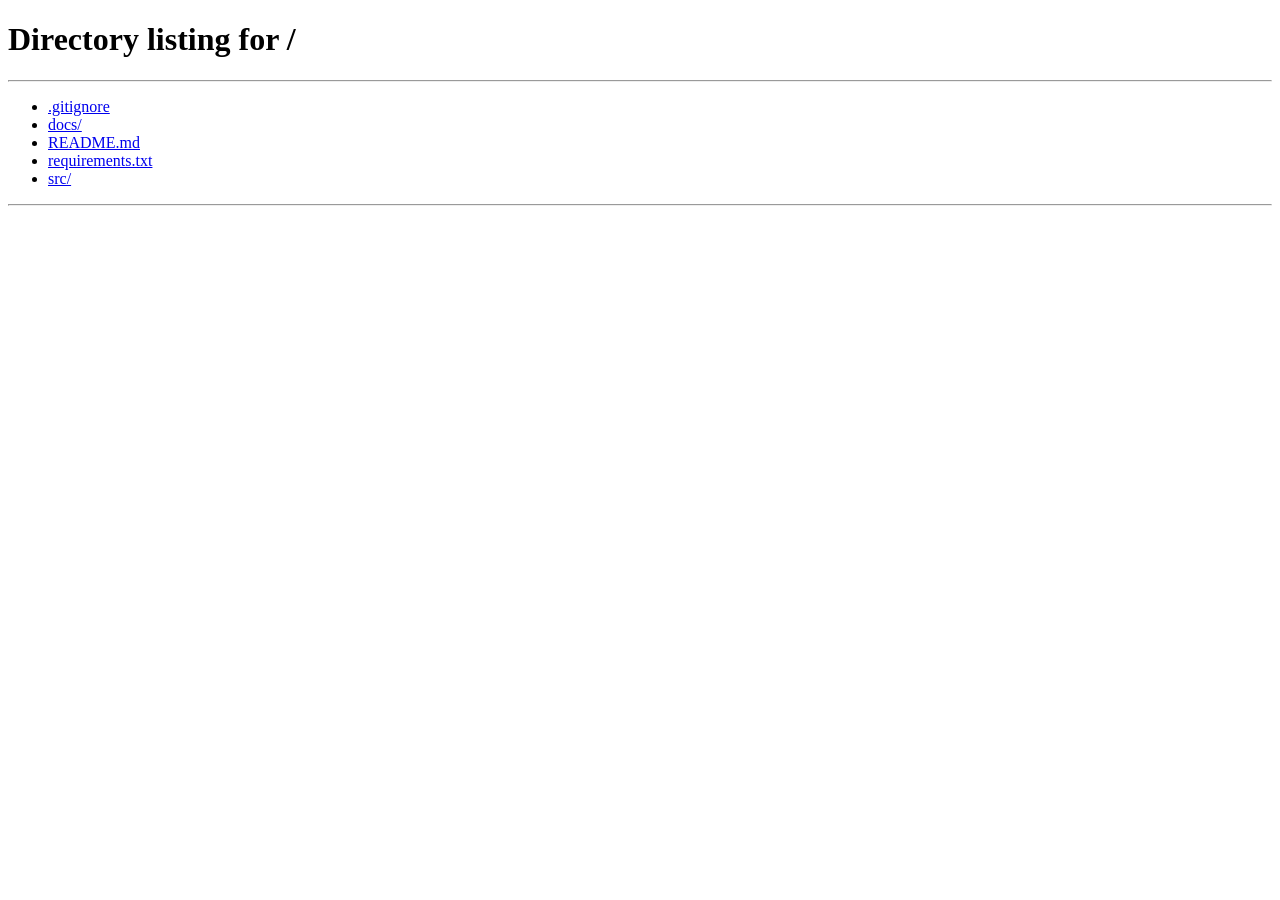
<file: src/frontend/views/mapa-calor.html>
<!DOCTYPE html>
<html lang="es">
<head>
    <meta charset="UTF-8">
    <meta name="viewport" content="width=device-width, initial-scale=1.0">
    <title>Mapa de Calor - Sistema de Aprendizaje Virtual</title>
    <link rel="icon" href="data:,">
    <link rel="preconnect" href="https://fonts.googleapis.com">
    <link rel="preconnect" href="https://fonts.gstatic.com" crossorigin>
    <link href="https://fonts.googleapis.com/css2?family=Poppins:wght@400;600;700&display=swap" rel="stylesheet">
    <link rel="stylesheet" href="../css/dashboard-docente.css">
</head>
<body>
    <header class="barra-superior">
        <div class="zona-logo">
            <div class="icono-logo-temp"></div>
            <div class="textos-logo">
                <h1 class="titulo-logo">Saber 9/11</h1>
                <p class="subtitulo-logo">Plataforma de preparación ICFES</p>
            </div>
        </div>

        <nav class="zona-menu">
            <a href="dashboard-docente.html" class="enlace-menu">Inicio</a>
            <a href="banco-preguntas.html" class="enlace-menu">Banco de Preguntas</a>
            <a href="mapa-calor.html" class="enlace-menu activo">Mapa de Calor</a>
        </nav>

        <div class="zona-perfil">
            <button type="button" id="boton-notificaciones" class="btn-notificaciones" title="Notificaciones">
                <img src="../assets/icono-notificaciones.svg" alt="Notificaciones" width="22" height="22">
                <span id="badge-notificaciones" class="badge-notificaciones oculto">0</span>
            </button>
            <div class="info-usuario" id="boton-perfil">
                <div class="avatar-temp" id="avatar-inicial">D</div>
                <div class="textos-usuario">
                    <span class="nombre-usuario" id="nombre-perfil">Docente</span>
                    <span class="grado-usuario" id="rol-header">Docente ICFES</span>
                </div>
            </div>

            <div class="menu-desplegable-perfil oculto" id="menu-perfil">
                <div class="cabecera-menu-perfil">
                    <span class="rol-menu-perfil" id="rol-perfil">Cuenta Docente</span>
                    <span class="correo-menu-perfil" id="correo-perfil">profe@colegio.edu.co</span>
                </div>
                <hr class="divisor-menu-perfil">
                <button type="button" class="opcion-cerrar-sesion" id="btn-cerrar-sesion">
                    Cerrar sesión
                </button>
            </div>
        </div>
    </header>

    <main class="contenedor-vista-ancha">
        <section class="tarjeta-bienvenida">
            <div class="textos-bienvenida">
                <h2 class="titulo-bienvenida">Mapa de Calor – Rendimiento por Estudiante y Competencia</h2>
                <p class="subtitulo-bienvenida">Diagnóstico matricial de aciertos por área evaluada para identificar fortalezas y brechas individuales</p>
            </div>
            <div class="leyenda-mapa-calor">
                <span class="pill-leyenda calor-alto">≥ 75% Óptimo</span>
                <span class="pill-leyenda calor-medio">50–74% En proceso</span>
                <span class="pill-leyenda calor-bajo">&lt; 50% Crítico</span>
                <span class="pill-leyenda calor-vacio">Sin evaluar</span>
            </div>
        </section>

        <section class="tarjeta-modulos">
            <div class="barra-filtros-vista-banco">
                <input type="text" id="buscador-estudiante-calor" class="input-buscador-banco" placeholder="Buscar estudiante por nombre o grupo...">
                <select id="filtro-grupo-calor">
                    <option value="">Todos los grupos</option>
                </select>
                <button type="button" class="btn-secundario" id="btn-recargar-matriz">Actualizar Matriz</button>
                <span class="contador-preguntas-banco" id="contador-estudiantes-calor">0 estudiantes</span>
            </div>

            <div class="contenedor-tabla-calor" id="contenedor-matriz-calor">
                <p class="texto-vacio">Cargando matriz de rendimiento...</p>
            </div>
        </section>
    </main>

    <footer class="pie-pagina">
        <div class="bloque-footer">
            <span class="etiqueta-footer">PROYECTO ACADÉMICO</span>
            <p class="texto-footer">Ingeniería de Software II</p>
            <p class="texto-footer">Universidad Antonio Nariño</p>
        </div>

        <div class="bloque-footer centrado">
            <span class="etiqueta-footer">DESARROLLADO POR</span>
            <p class="texto-footer">Jhon Alexander Pérez Llerena</p>
            <p class="texto-footer">Samuel Thomas Monroy Pérez</p>
            <p class="texto-footer">Andrés Felipe Paez Díaz</p>
            <p class="texto-footer">Jeison Stiven Niño Rojas</p>
            <p class="texto-footer resaltado">2026</p>
        </div>

        <div class="bloque-footer">
            <span class="etiqueta-footer">DOCENTE</span>
            <p class="texto-footer">Julián Alberto Prado Sánchez</p>
        </div>
    </footer>

    <script src="../js/mapa-calor.js"></script>
    <script src="../js/perfil-modal.js"></script>
    <script src="../js/notificaciones.js"></script>
</body>
</html>
</file>
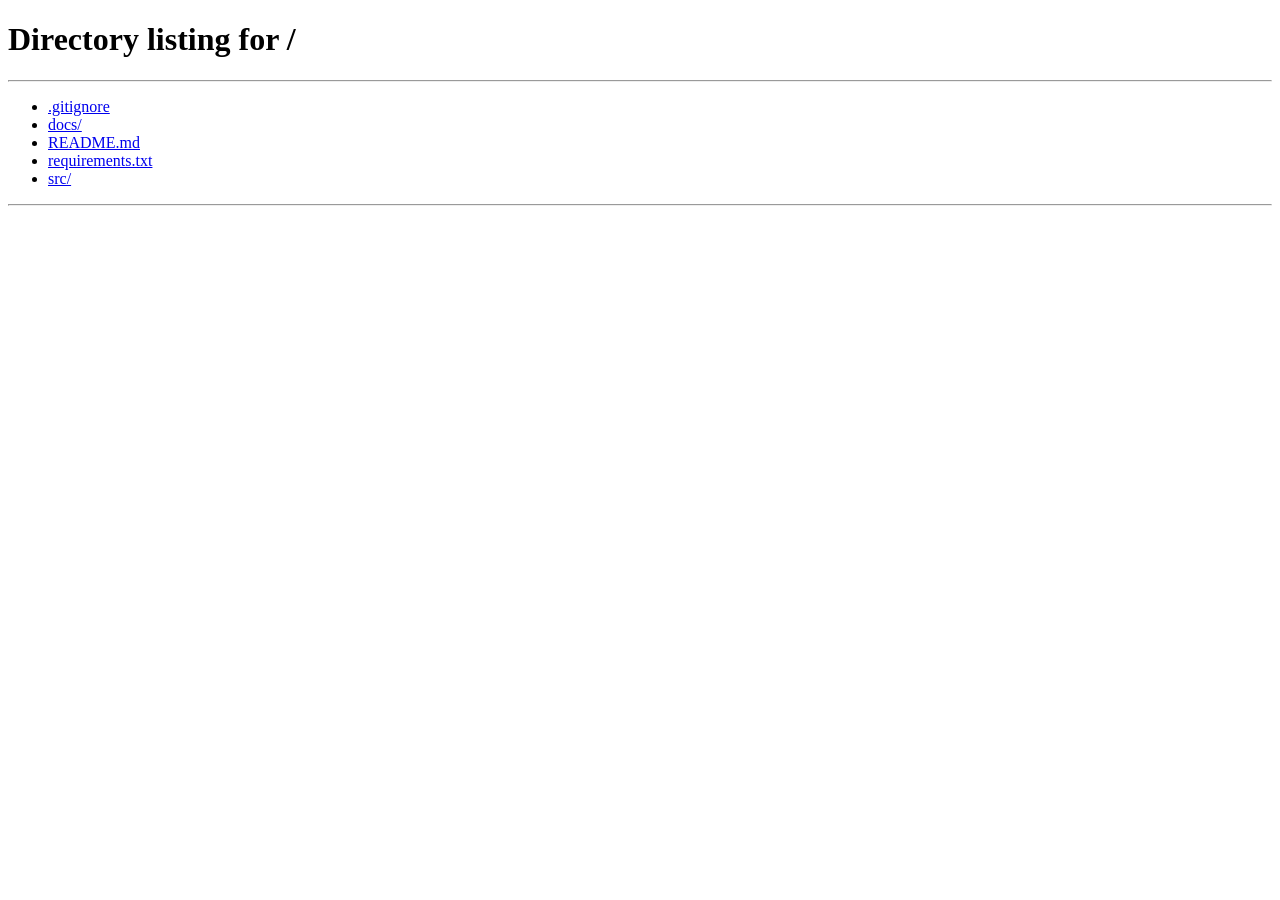
<file: src/frontend/views/simulacro.html>
<!DOCTYPE html>
<html lang="es">
<head>
    <meta charset="UTF-8">
    <meta name="viewport" content="width=device-width, initial-scale=1.0">
    <title>Simulacro Diagnóstico - Saber 9/11</title>
    <link rel="preconnect" href="https://fonts.googleapis.com">
    <link rel="preconnect" href="https://fonts.gstatic.com" crossorigin>
    <link href="https://fonts.googleapis.com/css2?family=Poppins:wght@400;500;600;700&display=swap" rel="stylesheet">
    <link rel="stylesheet" href="../css/simulacro.css">
    <link rel="icon" href="data:,">
</head>
<body>
    <!-- Barra superior estilo Figma -->
    <header class="barra-superior">
        <div class="zona-logo">
            <div class="icono-logo-temp"></div>
            <div class="textos-logo">
                <h1 class="titulo-logo">Saber 9/11</h1>
                <p class="subtitulo-logo">Plataforma de preparación ICFES</p>
            </div>
        </div>

        <div class="zona-acciones-header">
            <div class="pill-usuario">
                <span class="avatar-mini" id="avatar-mini">E</span>
                <span class="nombre-mini" id="nombre-mini">Estudiante</span>
            </div>
            <button type="button" class="btn-pausar-salir" id="btn-volver">
                <span>⏸</span> Pausar / Salir
            </button>
        </div>
    </header>

    <main class="contenedor-principal">
        <!-- Estado de carga -->
        <div class="tarjeta-blanca estado-carga" id="estado-carga">
            <p>Cargando simulacro desde el servidor...</p>
        </div>

        <!-- VISTA ACTIVA DEL SIMULACRO (Diseño Figma 2 columnas) -->
        <section class="vista-simulacro oculto" id="seccion-preguntas">
            <!-- Tarjeta superior: Título, Temporizador y Barra de Progreso -->
            <div class="tarjeta-blanca tarjeta-cabecera-prueba">
                <div class="fila-titulo-timer">
                    <div>
                        <h2 class="titulo-simulacro" id="titulo-simulacro">Simulacro Diagnóstico</h2>
                        <p class="subtitulo-pregunta-actual" id="indicador-pregunta">Pregunta 1 de 1</p>
                    </div>
                    <div class="pill-temporizador" id="caja-temporizador">
                        <span>Tiempo restante:</span>
                        <strong id="temporizador">45:00</strong>
                    </div>
                </div>

                <div class="bloque-progreso">
                    <div class="textos-progreso">
                        <span>Progreso del simulacro</span>
                        <strong class="porcentaje-progreso" id="porcentaje-progreso">0%</strong>
                    </div>
                    <div class="barra-progreso-fondo">
                        <div class="barra-progreso-relleno" id="barra-progreso-relleno" style="width: 0%;"></div>
                    </div>
                </div>
            </div>

            <!-- Cuadrícula 2 Columnas: Lectura/Contexto (Izquierda) + Pregunta y Opciones (Derecha) -->
            <div class="grid-dos-columnas">
                <!-- Columna Izquierda -->
                <article class="tarjeta-blanca tarjeta-columna">
                    <div class="cabecera-tarjeta">
                        <h3 class="titulo-tarjeta" id="titulo-contexto">Contexto y enunciado</h3>
                        <p class="subtitulo-tarjeta">Lectura obligatoria para responder la pregunta</p>
                    </div>
                    <hr class="divisor-sutil">
                    <div class="cuerpo-lectura" id="texto-lectura"></div>
                </article>

                <!-- Columna Derecha -->
                <article class="tarjeta-blanca tarjeta-columna">
                    <div class="cabecera-tarjeta">
                        <h3 class="titulo-tarjeta" id="titulo-numero-pregunta">Pregunta 1</h3>
                        <p class="subtitulo-tarjeta">Lee atentamente el enunciado y selecciona la respuesta correcta</p>
                    </div>
                    <hr class="divisor-sutil">

                    <div class="caja-pregunta-destacada" id="texto-pregunta-derecha"></div>

                    <div class="lista-opciones" id="lista-opciones"></div>
                </article>
            </div>

            <!-- Barra inferior de navegación -->
            <div class="barra-navegacion-inferior">
                <button type="button" class="btn-navegacion-anterior" id="btn-anterior">
                    ← Anterior
                </button>
                <button type="button" class="btn-navegacion-siguiente" id="btn-siguiente">
                    Siguiente Pregunta →
                </button>
            </div>
        </section>

        <!-- VISTA DE RESULTADOS Y REVISIÓN POST-SIMULACRO -->
        <section class="vista-resultados oculto" id="seccion-resultados">
            <div class="tarjeta-blanca tarjeta-resumen-nota">
                <div class="cabecera-nota">
                    <div>
                        <span class="etiqueta-resultado">RESULTADO DEL SIMULACRO</span>
                        <h2 class="titulo-resultado" id="puntaje-final-texto">0 / 100 puntos</h2>
                        <p class="detalle-aciertos" id="detalle-aciertos">0 de 0 respuestas correctas</p>
                    </div>
                    <button type="button" class="btn-navegacion-siguiente" id="btn-ir-dashboard">
                        Volver al Dashboard
                    </button>
                </div>

                <div class="caja-feedback-general">
                    <strong>Diagnóstico General TutorIA:</strong>
                    <p id="texto-feedback-general">Analizando desempeño...</p>
                </div>
            </div>

            <h3 class="titulo-seccion-revision">Revisión detallada pregunta por pregunta</h3>
            <div class="lista-revision" id="lista-revision"></div>
        </section>
    </main>

    <!-- MODAL TUTORIA - ANÁLISIS DE DESCARTE (Diseño Figma) -->
    <div class="fondo-modal oculto" id="modal-tutor-ia">
        <div class="caja-modal-tutor">
            <div class="cabecera-modal-tutor">
                <div class="titulo-modal-con-icono">
                    <span class="icono-ia-badge">✦</span>
                    <h3>TutorIA - Análisis de Descarte</h3>
                </div>
                <button type="button" class="btn-cerrar-modal" id="btn-cerrar-modal">✕</button>
            </div>

            <div class="badge-respuesta-incorrecta" id="modal-badge-error">
                Respuesta incorrecta
            </div>

            <div class="cuerpo-modal-tutor" id="modal-texto-explicacion">
                Generando explicación pedagógica...
            </div>

            <div class="pie-modal-tutor">
                <button type="button" class="btn-modal-secundario" id="btn-modal-volver">
                    Volver a revisar
                </button>
                <button type="button" class="btn-modal-primario" id="btn-modal-entendido">
                    Entendido, continuar
                </button>
            </div>
        </div>
    </div>

    <script src="../js/simulacro.js"></script>
</body>
</html>
</file>
<file: src/frontend/css/dashboard-docente.css>
* {
    box-sizing: border-box;
    margin: 0;
    padding: 0;
}

body {
    font-family: 'Poppins', sans-serif;
    background-color: lightgray;
    display: flex;
    flex-direction: column;
    min-height: 100vh;
}

/* Encabezado */
.barra-superior {
    background-color: white;
    display: flex;
    justify-content: space-between;
    align-items: center;
    padding: 12px 40px;
    border-bottom: 1px solid silver;
}

.zona-logo {
    display: flex;
    align-items: center;
    gap: 12px;
}

.icono-logo-temp {
    width: 36px;
    height: 36px;
    background-color: navy;
    border-radius: 8px;
}

.titulo-logo {
    font-size: 16px;
    font-weight: 700;
    color: black;
}

.subtitulo-logo {
    font-size: 10px;
    color: gray;
}

/* Menú Central */
.zona-menu {
    display: flex;
    gap: 30px;
}

.enlace-menu {
    text-decoration: none;
    color: gray;
    font-size: 14px;
    font-weight: 500;
    transition: color 0.2s;
}

.enlace-menu:hover {
    color: navy;
}

.enlace-menu.activo {
    color: navy;
    font-weight: 600;
}

/* Perfil */
.zona-perfil {
    position: relative;
    display: flex;
    align-items: center;
    gap: 30px;
}

.icono-campana-temp {
    width: 20px;
    height: 20px;
    background-color: transparent;
    border: 2px solid navy;
    border-radius: 50%;
}

.info-usuario {
    display: flex;
    align-items: center;
    gap: 10px;
    cursor: pointer;
    padding: 6px 10px;
    border-radius: 10px;
    transition: background-color 0.2s ease;
}

.info-usuario:hover {
    background-color: whitesmoke;
}

.avatar-temp {
    width: 36px;
    height: 36px;
    background-color: navy;
    color: white;
    border-radius: 50%;
    display: flex;
    justify-content: center;
    align-items: center;
    font-size: 14px;
    font-weight: 600;
}

.textos-usuario {
    display: flex;
    flex-direction: column;
}

.nombre-usuario {
    font-size: 14px;
    font-weight: 600;
    color: black;
}

.grado-usuario {
    font-size: 11px;
    font-weight: 400;
    color: gray;
}

/* Núcleo de página */
.contenedor-dashboard {
    flex: 1;
    display: grid;
    grid-template-columns: 2fr 1fr;
    gap: 30px;
    padding: 30px 40px;
}

/* Columna Izquierda */
.tarjeta-bienvenida {
    background-color: white;
    border-radius: 16px;
    padding: 30px;
    display: flex;
    flex-direction: column;
    justify-content: flex-start;
    gap: 20px;
    margin-bottom: 25px;
}

.titulo-bienvenida {
    font-size: 28px;
    font-weight: 700;
    color: black;
    margin-bottom: 8px;
}

.subtitulo-bienvenida {
    font-size: 14px;
    color: dimgray;
}

.botones-bienvenida {
    display: flex;
    gap: 15px;
}

.btn-primario {
    background-color: navy;
    color: white;
    font-family: inherit;
    font-size: 14px;
    font-weight: 600;
    padding: 12px 20px;
    border: none;
    border-radius: 8px;
    cursor: pointer;
}

.btn-secundario {
    background-color: white;
    color: navy;
    font-family: inherit;
    font-size: 14px;
    font-weight: 600;
    padding: 12px 20px;
    border: 1px solid navy;
    border-radius: 8px;
    text-decoration: none;
    display: inline-flex;
    align-items: center;
}

.grupo-metricas {
    display: grid;
    grid-template-columns: 1fr 1fr 1fr;
    gap: 20px;
    margin-bottom: 25px;
}

.tarjeta-metrica {
    background-color: white;
    border-radius: 16px;
    padding: 20px;
    display: flex;
    flex-direction: column;
    gap: 12px;
}

.metrica-cabecera {
    display: flex;
    justify-content: space-between;
    align-items: center;
}

.metrica-titulo {
    font-size: 13px;
    color: dimgray;
    font-weight: 500;
}

.metrica-valor {
    font-size: 24px;
    font-weight: 700;
    color: black;
}

.icono-metrica-temp {
    width: 28px;
    height: 28px;
    background-color: lightgray;
    border-radius: 6px;
}

.metrica-detalle.positivo {
    font-size: 12px;
    font-weight: 600;
    color: dimgray;
}

.metrica-detalle.alerta {
    font-size: 12px;
    font-weight: 600;
    color: crimson;
}

.tarjeta-modulos {
    background-color: white;
    border-radius: 16px;
    padding: 30px;
    margin-bottom: 25px;
}

.cabecera-modulos {
    display: flex;
    justify-content: space-between;
    align-items: center;
    margin-bottom: 25px;
}

.titulo-modulos {
    font-size: 18px;
    font-weight: 700;
    color: black;
}

.subtitulo-modulo-sec {
    font-size: 12px;
    color: dimgray;
    margin-top: 2px;
}

.badge-grupo-activo {
    background-color: whitesmoke;
    border: 1px solid silver;
    color: navy;
    font-size: 12px;
    font-weight: 600;
    padding: 6px 12px;
    border-radius: 8px;
}

.lista-modulos {
    display: flex;
    flex-direction: column;
    gap: 22px;
}

.item-modulo {
    display: flex;
    flex-direction: column;
    gap: 10px;
}

.info-modulo {
    display: flex;
    align-items: center;
    gap: 15px;
}

.icono-materia-temp {
    width: 35px;
    height: 35px;
    background-color: lightsteelblue;
    border-radius: 8px;
}

.textos-materia {
    flex: 1;
}

.nombre-materia {
    font-size: 14px;
    font-weight: 600;
    color: black;
}

.desc-materia {
    font-size: 12px;
    color: dimgray;
}

.porcentaje-materia {
    font-size: 16px;
    font-weight: 700;
    color: black;
}

.barra-fondo {
    width: 100%;
    height: 8px;
    background-color: lightgray;
    border-radius: 10px;
    overflow: hidden;
}

.barra-llena {
    height: 100%;
    border-radius: 10px;
    transition: width 0.5s ease;
}

/* Mapa de Calor Conceptual */
.lista-alertas-calor {
    display: flex;
    flex-direction: column;
    gap: 15px;
}

.tarjeta-alerta-calor {
    border: 1px solid silver;
    border-left: 5px solid crimson;
    border-radius: 12px;
    padding: 18px 20px;
    background-color: whitesmoke;
    display: flex;
    flex-direction: column;
    gap: 8px;
}

.cabecera-alerta-calor {
    display: flex;
    justify-content: space-between;
    align-items: center;
}

.etiqueta-comp-alerta {
    font-size: 11px;
    font-weight: 700;
    color: navy;
    text-transform: uppercase;
}

.badge-fallo-calor {
    background-color: mistyrose;
    color: crimson;
    border: 1px solid crimson;
    font-size: 11px;
    font-weight: 700;
    padding: 3px 10px;
    border-radius: 12px;
}

.enunciado-alerta-calor {
    font-size: 14px;
    font-weight: 600;
    color: black;
}

.distractor-alerta-calor {
    font-size: 12.5px;
    color: dimgray;
}

.causa-alerta-calor {
    font-size: 12px;
    color: black;
    background-color: white;
    border: 1px solid silver;
    border-radius: 8px;
    padding: 8px 12px;
}

/* Columna Derecha */
.columna-lateral {
    display: flex;
    flex-direction: column;
    gap: 25px;
}

.tarjeta-lateral {
    background-color: white;
    border-radius: 16px;
    padding: 25px;
}

.titulo-lateral {
    font-size: 16px;
    font-weight: 700;
    color: black;
    margin-bottom: 4px;
}

.subtitulo-lateral {
    font-size: 12px;
    color: dimgray;
    margin-bottom: 18px;
}

.lista-items-lateral {
    display: flex;
    flex-direction: column;
    gap: 14px;
}

.item-lateral-card {
    border: 1px solid silver;
    border-radius: 10px;
    padding: 12px 14px;
    display: flex;
    justify-content: space-between;
    align-items: center;
    gap: 10px;
    background-color: whitesmoke;
}

.item-lateral-izq {
    display: flex;
    align-items: center;
    gap: 10px;
}

.icono-mini-temp {
    width: 28px;
    height: 28px;
    background-color: lightgray;
    border-radius: 6px;
    flex-shrink: 0;
}

.titulo-item-lat {
    font-size: 13px;
    font-weight: 700;
    color: black;
}

.sub-item-lat {
    font-size: 11px;
    color: dimgray;
}

.badge-nota-grupo {
    background-color: white;
    border: 1px solid silver;
    color: navy;
    font-size: 12px;
    font-weight: 700;
    padding: 4px 10px;
    border-radius: 8px;
}

.badge-estado-activo {
    background-color: honeydew;
    color: darkgreen;
    border: 1px solid seagreen;
    font-size: 11px;
    font-weight: 600;
    padding: 3px 9px;
    border-radius: 8px;
}

.texto-vacio {
    font-size: 12.5px;
    color: dimgray;
}

/* Pie de página */
.pie-pagina {
    background-color: white;
    display: flex;
    justify-content: space-between;
    padding: 20px 40px;
    border-top: 1px solid silver;
    margin-top: 40px;
}

.bloque-footer {
    display: flex;
    flex-direction: column;
    gap: 4px;
}

.bloque-footer.centrado {
    text-align: center;
    align-items: center;
}

.etiqueta-footer {
    font-size: 10px;
    font-weight: 600;
    color: gray;
    letter-spacing: 0.5px;
    margin-bottom: 2px;
}

.texto-footer {
    font-size: 10px;
    color: dimgray;
}

.texto-footer.resaltado {
    font-weight: 600;
    color: navy;
    margin-top: 4px;
}

/* Menú desplegable de Perfil */
.oculto {
    display: none !important;
}

.menu-desplegable-perfil {
    position: absolute;
    top: 56px;
    right: 0;
    width: 230px;
    background-color: white;
    border: 1px solid silver;
    border-radius: 12px;
    padding: 12px;
    z-index: 100;
    display: flex;
    flex-direction: column;
    gap: 8px;
}

.cabecera-menu-perfil {
    display: flex;
    flex-direction: column;
    gap: 2px;
    padding: 4px;
}

.rol-menu-perfil {
    font-size: 12px;
    font-weight: 700;
    color: navy;
}

.correo-menu-perfil {
    font-size: 11px;
    color: dimgray;
    word-break: break-all;
}

.divisor-menu-perfil {
    border: none;
    border-top: 1px solid silver;
    margin: 2px 0;
}

.opcion-cerrar-sesion {
    width: 100%;
    text-align: left;
    background-color: transparent;
    border: none;
    padding: 8px 10px;
    border-radius: 8px;
    font-family: inherit;
    font-size: 13px;
    font-weight: 600;
    color: crimson;
    cursor: pointer;
}

.opcion-cerrar-sesion:hover {
    background-color: mistyrose;
}

/* Modal Habilitar Evaluación */
.fondo-modal-docente {
    position: fixed;
    inset: 0;
    background-color: rgba(15, 23, 42, 0.55);
    display: flex;
    justify-content: center;
    align-items: center;
    padding: 20px;
    z-index: 1000;
}

.fondo-modal-docente.oculto {
    display: none;
}

.caja-modal-docente {
    background-color: white;
    border-radius: 16px;
    width: 100%;
    max-width: 520px;
    padding: 28px;
    display: flex;
    flex-direction: column;
    gap: 18px;
}

.cabecera-modal-docente {
    display: flex;
    justify-content: space-between;
    align-items: flex-start;
    gap: 12px;
}

.titulo-modal-docente {
    font-size: 18px;
    font-weight: 700;
    color: black;
}

.subtitulo-modal-docente {
    font-size: 12px;
    color: dimgray;
    margin-top: 2px;
}

.btn-cerrar-modal-docente {
    background: transparent;
    border: none;
    font-size: 18px;
    color: dimgray;
    cursor: pointer;
    padding: 4px 8px;
}

.form-modal-docente {
    display: flex;
    flex-direction: column;
    gap: 14px;
}

.fila-doble-docente {
    display: flex;
    gap: 12px;
}

.campo-form-docente {
    display: flex;
    flex-direction: column;
    gap: 6px;
    flex: 1;
}

.campo-form-docente.campo-corto {
    max-width: 130px;
}

.campo-form-docente label {
    font-size: 12px;
    font-weight: 600;
    color: black;
}

.campo-form-docente input,
.campo-form-docente select {
    padding: 10px 12px;
    border: 1px solid silver;
    border-radius: 8px;
    font-family: inherit;
    font-size: 13px;
    color: black;
    background-color: white;
}

.caja-resumen-eval {
    background-color: aliceblue;
    border-left: 4px solid navy;
    padding: 12px 14px;
    border-radius: 8px;
    font-size: 12px;
    color: black;
    line-height: 1.5;
}

.mensaje-estado-eval {
    font-size: 12px;
    font-weight: 600;
    color: crimson;
}

.acciones-modal-docente {
    display: flex;
    justify-content: flex-end;
    gap: 10px;
    margin-top: 6px;
}

.valor-titulo-auto {
    padding: 10px 12px;
    border: 1px solid lightgray;
    border-radius: 8px;
    font-size: 13px;
    font-weight: 600;
    color: navy;
    background-color: whitesmoke;
}

/* Modal Control de Asistencia por Taller */
.caja-modal-asistencia {
    max-width: 580px;
}

.resumen-asistencia-grid {
    display: grid;
    grid-template-columns: repeat(3, 1fr);
    gap: 10px;
}

.kpi-asistencia {
    background-color: whitesmoke;
    border: 1px solid gainsboro;
    border-radius: 10px;
    padding: 12px;
    display: flex;
    flex-direction: column;
    align-items: center;
    gap: 2px;
}

.kpi-asistencia.kpi-ok {
    background-color: honeydew;
    border-color: palegreen;
}

.kpi-asistencia.kpi-pendiente {
    background-color: seashell;
    border-color: peachpuff;
}

.kpi-asistencia-valor {
    font-size: 20px;
    font-weight: 700;
    color: black;
}

.kpi-asistencia-label {
    font-size: 11px;
    color: dimgray;
    font-weight: 600;
}

.lista-asistencia-scroll {
    max-height: 320px;
    overflow-y: auto;
    display: flex;
    flex-direction: column;
    gap: 14px;
    padding-right: 4px;
}

.grupo-asistencia-titulo {
    font-size: 12px;
    font-weight: 700;
    color: navy;
    margin-bottom: 6px;
}

.fila-estudiante-asistencia {
    display: flex;
    justify-content: space-between;
    align-items: center;
    padding: 10px 12px;
    border: 1px solid gainsboro;
    border-radius: 8px;
    margin-bottom: 6px;
    background-color: white;
}

.info-est-asistencia {
    display: flex;
    flex-direction: column;
    gap: 2px;
}

.nombre-est-asistencia {
    font-size: 13px;
    font-weight: 600;
    color: black;
}

.correo-est-asistencia {
    font-size: 11px;
    color: dimgray;
}

.badge-asistencia-ok {
    font-size: 11px;
    font-weight: 700;
    padding: 4px 10px;
    border-radius: 999px;
    background-color: honeydew;
    color: darkgreen;
    border: 1px solid palegreen;
}

.badge-asistencia-pendiente {
    font-size: 11px;
    font-weight: 700;
    padding: 4px 10px;
    border-radius: 999px;
    background-color: seashell;
    color: firebrick;
    border: 1px solid peachpuff;
}
/* Modal Gestor del Banco de Preguntas */
.caja-modal-banco {
    max-width: 880px;
    width: 94%;
    max-height: 90vh;
}

.barra-filtros-banco {
    display: flex;
    gap: 10px;
    flex-wrap: wrap;
    align-items: center;
}

.barra-filtros-banco select {
    padding: 8px 12px;
    border: 1px solid gainsboro;
    border-radius: 8px;
    font-size: 13px;
    background-color: white;
}

.form-pregunta-banco {
    background-color: whitesmoke;
    border: 1px solid gainsboro;
    border-radius: 10px;
    padding: 14px;
    display: flex;
    flex-direction: column;
    gap: 10px;
}

.titulo-form-banco {
    font-size: 14px;
    font-weight: 700;
    color: navy;
}

.form-pregunta-banco textarea {
    width: 100%;
    padding: 8px 10px;
    border: 1px solid gainsboro;
    border-radius: 8px;
    font-family: inherit;
    font-size: 13px;
    resize: vertical;
}

.grid-opciones-banco {
    display: flex;
    flex-direction: column;
    gap: 8px;
}

.fila-opcion-banco {
    display: grid;
    grid-template-columns: 115px 1fr 1fr;
    gap: 8px;
    align-items: center;
}

.fila-opcion-banco label {
    font-size: 12px;
    font-weight: 600;
    display: flex;
    align-items: center;
    gap: 4px;
    cursor: pointer;
}

.fila-opcion-banco input[type="text"] {
    padding: 7px 9px;
    border: 1px solid gainsboro;
    border-radius: 6px;
    font-size: 12px;
}

.lista-banco-scroll {
    max-height: 56vh;
    overflow-y: auto;
    display: flex;
    flex-direction: column;
    gap: 10px;
    padding-right: 4px;
}

.tarjeta-pregunta-banco {
    border: 1px solid gainsboro;
    border-radius: 10px;
    padding: 12px 14px;
    background-color: white;
    display: flex;
    flex-direction: column;
    gap: 8px;
}

.tarjeta-pregunta-banco.inactiva {
    opacity: 0.6;
    background-color: whitesmoke;
}

.cabecera-pregunta-banco {
    display: flex;
    justify-content: space-between;
    align-items: center;
    gap: 8px;
    flex-wrap: wrap;
}

.badges-pregunta-banco {
    display: flex;
    gap: 6px;
    align-items: center;
}

.badge-banco {
    font-size: 11px;
    font-weight: 700;
    padding: 3px 9px;
    border-radius: 999px;
    background-color: aliceblue;
    color: navy;
}

.enunciado-pregunta-banco {
    font-size: 13px;
    color: black;
    line-height: 1.4;
}

.opciones-mini-banco {
    display: grid;
    grid-template-columns: repeat(2, 1fr);
    gap: 4px 12px;
    font-size: 12px;
    color: dimgray;
}

.opciones-mini-banco .op-ok {
    color: darkgreen;
    font-weight: 600;
}

.acciones-pregunta-banco {
    display: flex;
    gap: 8px;
}

.btn-mini-banco {
    padding: 5px 10px;
    font-size: 11px;
    font-weight: 600;
    border-radius: 6px;
    border: 1px solid gainsboro;
    background-color: white;
    cursor: pointer;
}

.btn-mini-banco:hover {
    background-color: whitesmoke;
}

/* Cursor tipo mano en todos los botones secundarios y acciones */
.btn-secundario,
.btn-primario,
.btn-cerrar-modal-docente,
.btn-mini-banco,
.enlace-menu {
    cursor: pointer;
}

/* Estilos vista dedicada Banco de Preguntas */
.contenedor-vista-ancha {
    max-width: 1180px;
    margin: 28px auto;
    padding: 0 24px;
    display: flex;
    flex-direction: column;
    gap: 22px;

    display: flex; 
    justify-content: space-between; 
    align-items: center; 
    gap: 16px; 
    flex-wrap: wrap;
}

.badge-nivel-grande {
    font-size: 13px;
    padding: 8px 14px;
}

.form-pregunta-banco-amplio {
    display: flex;
    flex-direction: column;
    gap: 14px;
}

.form-pregunta-banco-amplio textarea {
    width: 100%;
    padding: 10px 12px;
    border: 1px solid gainsboro;
    border-radius: 8px;
    font-family: inherit;
    font-size: 13px;
    resize: vertical;
}

.barra-filtros-vista-banco {
    display: flex;
    gap: 12px;
    flex-wrap: wrap;
    align-items: center;
    margin-bottom: 16px;
}

.input-buscador-banco {
    flex: 1;
    min-width: 240px;
    padding: 9px 12px;
    border: 1px solid gainsboro;
    border-radius: 8px;
    font-family: inherit;
    font-size: 13px;
}

.barra-filtros-vista-banco select {
    padding: 9px 12px;
    border: 1px solid gainsboro;
    border-radius: 8px;
    font-family: inherit;
    font-size: 13px;
    background-color: white;
}

.contador-preguntas-banco {
    font-size: 12px;
    font-weight: 700;
    color: navy;
    padding: 6px 12px;
    background-color: aliceblue;
    border-radius: 999px;
}

.lista-preguntas-pantalla-completa {
    display: flex;
    flex-direction: column;
    gap: 12px;
}

/* Mantener el footer siempre pegado al fondo de la pantalla */
body {
    min-height: 100vh;
    display: flex;
    flex-direction: column;
}

.contenedor-dashboard,
.contenedor-vista-ancha {
    flex: 1;
    width: 100%;
}

.pie-pagina {
    margin-top: auto;
}

/* Matriz Visual Mapa de Calor (Estudiantes x Competencias) */
.leyenda-mapa-calor {
    display: flex;
    gap: 8px;
    flex-wrap: wrap;
    align-items: center;
}

.pill-leyenda {
    font-size: 11px;
    font-weight: 600;
    padding: 4px 10px;
    border-radius: 999px;
}

.contenedor-tabla-calor {
    width: 100%;
    overflow-x: auto;
    margin-top: 10px;
}

.tabla-matriz-calor {
    width: 100%;
    border-collapse: separate;
    border-spacing: 6px;
    font-size: 13px;
}

.tabla-matriz-calor th {
    text-align: center;
    font-size: 12px;
    font-weight: 700;
    color: navy;
    padding: 8px 10px;
    background-color: aliceblue;
    border-radius: 8px;
}

.tabla-matriz-calor th.col-estudiante {
    text-align: left;
    min-width: 170px;
}

.celda-estudiante-calor {
    background-color: whitesmoke;
    padding: 10px 12px;
    border-radius: 8px;
    font-weight: 600;
    color: black;
}

.celda-estudiante-calor span {
    display: block;
    font-size: 11px;
    font-weight: 400;
    color: dimgray;
}

.celda-valor-calor {
    text-align: center;
    padding: 10px 8px;
    border-radius: 8px;
    font-weight: 700;
    font-size: 13px;
    min-width: 90px;
}

.celda-valor-calor small {
    display: block;
    font-size: 10px;
    font-weight: 400;
    opacity: 0.85;
}

.calor-alto {
    background-color: honeydew;
    color: darkgreen;
    border: 1px solid palegreen;
}

.calor-medio {
    background-color: cornsilk;
    color: darkgoldenrod;
    border: 1px solid khaki;
}

.calor-bajo {
    background-color: mistyrose;
    color: firebrick;
    border: 1px solid lightpink;
}

.calor-vacio {
    background-color: whitesmoke;
    color: gray;
    border: 1px solid gainsboro;
}
</file>
<file: src/frontend/css/dashboard-estudiante.css>
* {
    box-sizing: border-box;
    margin: 0;
    padding: 0;
}

body {
    font-family: 'Poppins', sans-serif;
    background-color: lightgray;
    display: flex;
    flex-direction: column;
    min-height: 100vh;
}

/* Encabezado */
.barra-superior {
    background-color: white;
    display: flex;
    justify-content: space-between;
    align-items: center;
    padding: 12px 40px;
    border-bottom: 1px solid silver;
}

/* Logo */
.zona-logo {
    display: flex;
    align-items: center;
    gap: 12px;
}

.icono-logo-temp {
    width: 36px;
    height: 36px;
    background-color: navy;
    border-radius: 8px;
}

.titulo-logo {
    font-size: 16px;
    font-weight: 700;
    color: black;
}

.subtitulo-logo {
    font-size: 10px;
    color: gray;
}

/* Menú Central */
.zona-menu {
    display: flex;
    gap: 30px;
}

.enlace-menu {
    text-decoration: none;
    color: gray;
    font-size: 14px;
    font-weight: 500;
    transition: color 0.2s;
}

.enlace-menu:hover {
    color: navy;
}

.enlace-menu.activo {
    color: navy;
    font-weight: 600;
}

/* Perfil */
.zona-perfil {
    position: relative;
    display: flex;
    align-items: center;
    gap: 30px;
}

.icono-campana-temp {
    width: 20px;
    height: 20px;
    background-color: transparent;
    border: 2px solid navy;
    border-radius: 50%;
}

.info-usuario {
    display: flex;
    align-items: center;
    gap: 10px;
    cursor: pointer;
    padding: 6px 10px;
    border-radius: 10px;
    transition: background-color 0.2s ease;
}

.info-usuario:hover {
    background-color: whitesmoke;
}

.avatar-temp {
    width: 36px;
    height: 36px;
    background-color: navy;
    color: white;
    border-radius: 50%;
    display: flex;
    justify-content: center;
    align-items: center;
    font-size: 14px;
    font-weight: 600;
}

.textos-usuario {
    display: flex;
    flex-direction: column;
}

.nombre-usuario {
    font-size: 14px;
    font-weight: 600;
    color: black;
}

.grado-usuario {
    font-size: 11px;
    font-weight: 400;
    color: gray;
}

/* Núcleo de página */
.contenedor-dashboard {
    flex: 1;
    display: grid;
    grid-template-columns: 2fr 1fr;
    gap: 30px;
    padding: 30px 40px;
}

/* Columna Izquierda */
.tarjeta-bienvenida {
    background-color: white;
    border-radius: 16px;
    padding: 30px;
    display: flex;
    flex-direction: column;
    justify-content: flex-start;
    gap: 20px;
    margin-bottom: 25px;
}

.titulo-bienvenida {
    font-size: 28px;
    font-weight: 700;
    color: black;
    margin-bottom: 8px;
}

.subtitulo-bienvenida {
    font-size: 14px;
    color: dimgray;
}

.botones-bienvenida {
    display: flex;
    gap: 15px;
}

.btn-primario {
    background-color: navy;
    color: white;
    font-family: inherit;
    font-size: 14px;
    font-weight: 600;
    padding: 12px 20px;
    border: none;
    border-radius: 8px;
    cursor: pointer;
}

.btn-secundario {
    background-color: white;
    color: navy;
    font-family: inherit;
    font-size: 14px;
    font-weight: 600;
    padding: 12px 20px;
    border: 1px solid navy;
    border-radius: 8px;
    cursor: pointer;
}

.grupo-metricas {
    display: grid;
    grid-template-columns: 1fr 1fr 1fr;
    gap: 20px;
    margin-bottom: 25px;
}

.tarjeta-metrica {
    background-color: white;
    border-radius: 16px;
    padding: 20px;
    display: flex;
    flex-direction: column;
    gap: 12px;
}

.metrica-cabecera {
    display: flex;
    justify-content: space-between;
    align-items: center;
}

.metrica-titulo {
    font-size: 13px;
    color: dimgray;
    font-weight: 500;
}

.metrica-valor {
    font-size: 26px;
    font-weight: 700;
    color: black;
}

.icono-metrica-temp {
    width: 28px;
    height: 28px;
    background-color: lightgray;
    border-radius: 6px;
}

.metrica-detalle.positivo {
    font-size: 12px;
    font-weight: 600;
    color: dimgray;
}

.tarjeta-modulos {
    background-color: white;
    border-radius: 16px;
    padding: 30px;
}

.cabecera-modulos {
    display: flex;
    justify-content: space-between;
    align-items: center;
    margin-bottom: 25px;
}

.titulo-modulos {
    font-size: 18px;
    font-weight: 700;
    color: black;
}

.enlace-modulos {
    font-size: 13px;
    font-weight: 600;
    color: navy;
    text-decoration: none;
}

.enlace-modulos:hover {
    text-decoration: underline;
}

.lista-modulos {
    display: flex;
    flex-direction: column;
    gap: 25px;
}

.item-modulo {
    display: flex;
    flex-direction: column;
    gap: 12px;
}

.info-modulo {
    display: flex;
    align-items: center;
    gap: 15px;
}

.icono-materia-temp {
    width: 35px;
    height: 35px;
    background-color: lightsteelblue;
    border-radius: 8px;
}

.textos-materia {
    flex: 1;
}

.nombre-materia {
    font-size: 14px;
    font-weight: 600;
    color: black;
}

.desc-materia {
    font-size: 12px;
    color: dimgray;
}

.porcentaje-materia {
    font-size: 16px;
    font-weight: 700;
    color: black;
}

.barra-fondo {
    width: 100%;
    height: 8px;
    background-color: lightgray;
    border-radius: 10px;
    overflow: hidden;
}

.barra-llena {
    height: 100%;
    border-radius: 10px;
    transition: width 0.5s ease;
}

/* Columna Derecha */
.columna-lateral {
    display: flex;
    flex-direction: column;
    gap: 25px;
}

.tarjeta-lateral {
    background-color: white;
    border-radius: 16px;
    padding: 25px;
}

.titulo-lateral {
    font-size: 16px;
    font-weight: 700;
    color: black;
    margin-bottom: 4px;
}

.subtitulo-lateral {
    font-size: 12px;
    color: dimgray;
    margin-bottom: 20px;
}

.lista-historial {
    display: flex;
    flex-direction: column;
    gap: 20px;
}

.item-historial {
    display: flex;
    flex-direction: column;
    gap: 6px;
}

.cabecera-historial {
    display: flex;
    align-items: center;
    gap: 10px;
}

.icono-mini-temp {
    width: 24px;
    height: 24px;
    background-color: lightgray;
    border-radius: 6px;
}

.materia-historial {
    font-size: 13px;
    font-weight: 700;
    color: black;
}

.texto-historial {
    font-size: 12.5px;
    line-height: 1.5;
    color: dimgray;
}

.enlace-historial {
    font-size: 12px;
    font-weight: 600;
    color: navy;
    text-decoration: none;
}

.enlace-historial:hover {
    text-decoration: underline;
}

.item-evaluacion {
    display: flex;
    flex-direction: column;
    gap: 12px;
    margin-top: 15px;
}

.cabecera-evaluacion {
    display: flex;
    align-items: flex-start;
    gap: 10px;
}

.textos-evaluacion {
    flex: 1;
}

.titulo-evaluacion {
    font-size: 13px;
    font-weight: 700;
    color: black;
}

.desc-evaluacion {
    font-size: 11px;
    color: dimgray;
    margin-top: 2px;
}

.etiqueta-hoy {
    background-color: lightgray;
    color: black;
    font-size: 11px;
    font-weight: 600;
    padding: 4px 10px;
    border-radius: 12px;
}

.pie-evaluacion {
    font-size: 11px;
    color: dimgray;
    padding-left: 34px;
}

/* Pie de página */
.pie-pagina {
    background-color: white;
    display: flex;
    justify-content: space-between;
    padding: 20px 40px;
    border-top: 1px solid silver;
    margin-top: 40px;
}

.bloque-footer {
    display: flex;
    flex-direction: column;
    gap: 4px;
}

.bloque-footer.centrado {
    text-align: center;
    align-items: center;
}

.etiqueta-footer {
    font-size: 10px;
    font-weight: 600;
    color: gray;
    letter-spacing: 0.5px;
    margin-bottom: 2px;
}

.texto-footer {
    font-size: 10px;
    color: dimgray;
}

.texto-footer.resaltado {
    font-weight: 600;
    color: navy;
    margin-top: 4px;
}

/* Menú desplegable de Perfil y Cierre de Sesión */
.oculto {
    display: none !important;
}

.menu-desplegable-perfil {
    position: absolute;
    top: 56px;
    right: 0;
    width: 230px;
    background-color: white;
    border: 1px solid silver;
    border-radius: 12px;
    padding: 12px;
    z-index: 100;
    display: flex;
    flex-direction: column;
    gap: 8px;
}

.cabecera-menu-perfil {
    display: flex;
    flex-direction: column;
    gap: 2px;
    padding: 4px;
}

.rol-menu-perfil {
    font-size: 12px;
    font-weight: 700;
    color: navy;
}

.correo-menu-perfil {
    font-size: 11px;
    color: dimgray;
    word-break: break-all;
}

.divisor-menu-perfil {
    border: none;
    border-top: 1px solid silver;
    margin: 2px 0;
}

.opcion-cerrar-sesion {
    width: 100%;
    text-align: left;
    background-color: transparent;
    border: none;
    padding: 8px 10px;
    border-radius: 8px;
    font-family: inherit;
    font-size: 13px;
    font-weight: 600;
    color: crimson;
    cursor: pointer;
    transition: background-color 0.2s ease;
}

.opcion-cerrar-sesion:hover {
    background-color: mistyrose;
}

/* Acordeón de Historial TutorIA por Competencias */
.acordeon-competencia {
    border: 1px solid silver;
    border-radius: 10px;
    background-color: white;
    overflow: hidden;
}

.acordeon-cabecera {
    width: 100%;
    background-color: whitesmoke;
    border: none;
    padding: 12px 14px;
    display: flex;
    justify-content: space-between;
    align-items: center;
    cursor: pointer;
    font-family: inherit;
    text-align: left;
}

.acordeon-cabecera:hover {
    background-color: aliceblue;
}

.acordeon-titulo-grupo {
    display: flex;
    align-items: center;
    gap: 10px;
}

.acordeon-nombre {
    font-size: 13px;
    font-weight: 700;
    color: black;
}

.acordeon-contador {
    font-size: 11px;
    font-weight: 600;
    background-color: lightgray;
    color: black;
    padding: 2px 8px;
    border-radius: 10px;
}

.acordeon-competencia.con-datos .acordeon-contador {
    background-color: navy;
    color: white;
}

.acordeon-flecha {
    font-size: 12px;
    font-weight: 700;
    color: dimgray;
    transition: transform 0.2s ease;
}

.acordeon-competencia.abierto .acordeon-flecha {
    transform: rotate(180deg);
}

.acordeon-cuerpo {
    display: none;
    padding: 14px;
    border-top: 1px solid silver;
    background-color: white;
    max-height: 260px;
    overflow-y: auto;
    flex-direction: column;
    gap: 14px;
}

.acordeon-competencia.abierto .acordeon-cuerpo {
    display: flex;
}

.acordeon-vacio {
    font-size: 12px;
    color: dimgray;
}

.item-historial-compacto {
    display: flex;
    flex-direction: column;
    gap: 6px;
    padding-bottom: 12px;
    border-bottom: 1px solid lightgray;
}

.item-historial-compacto:last-child {
    padding-bottom: 0;
    border-bottom: none;
}

#btn-iniciar-simulacro:disabled,
#btn-iniciar-simulacro:disabled:hover,
.botones-bienvenida .btn-primario:disabled,
.btn-primario:disabled {
    background-color: lightgray;
    color: dimgray;
    border: 1px solid silver;
    cursor: not-allowed;
    transform: none;
}
</file>
<file: src/frontend/css/login.css>
* {
    box-sizing: border-box;
    margin: 0;
    padding: 0;
}

body {
    font-family: 'Poppins',sans-serif;
}

.contenedor-principal {
    display: grid;
    grid-template-columns: 1fr 1fr;
    min-height: 100vh;

    background-image:
        linear-gradient(rgba(10, 25, 60, 0.75), rgba(10, 25, 60, 0.85)),
        url('../assets/estudiantes.jpg');
    background-size: cover;
    background-position: center;
    background-repeat: no-repeat;
}

/* Portada */
.lado-izquierdo {
    color: white;
    padding: 60px 40px;

    display: flex;
    flex-direction: column;
    justify-content: space-between;
}

.titulo-sistema {
    font-size: 32px;
    font-weight: 700;
    line-height: 1.2;
    margin-bottom: 8px;
}
.subtitulo-sistema {
    font-size: 20px;
    font-weight: 600;
    margin-bottom: 20px;
    opacity: 0.9;
}
.descripcion-sistema {
    font-size: 15px;
    line-height: 1.6;
    max-width: 420px;
    opacity: 0.8;
}
.titulo-meta {
    font-size: 22px;
    font-weight: 700;
    margin-bottom: 6px;
}
.detalle-meta {
    font-size: 14px;
    margin-bottom: 6px;
}

/* Formulario */
.lado-derecho {
    display: flex;
    justify-content: center;
    align-items: center;
    padding: 30px;
}

.tarjeta-acceso {
    background-color: white;
    width: 100%;
    max-width: 420px;
    padding: 40px 35px;
    border-radius: 16px;
    box-shadow: 0 10px 25px rgba(0, 0, 0, 0.1);
}
.icono-tarjeta {
    display: inline-flex;
    justify-content: center;
    align-items: center;
    background-color: aliceblue;
    border: 1px solid lightblue;
    border-radius: 8px;
    padding: 10px;
    margin-bottom: 12px;
}
.tarjeta-encabezado {
    text-align: center;
    margin-bottom: 25px;
}
.tarjeta-titulo {
    font-size: 26px;
    font-weight: 700;
    color: black;
    margin-bottom: 8px;
}
.tarjeta-subtitulo {
    font-size: 13px;
    color: gray;
    line-height: 1.5;
}

.formulario-acceso {
    display: flex;
    flex-direction: column;
    gap: 18px;
}

.grupo-campo {
    display: flex;
    flex-direction: column;
    gap: 6px;
}
.etiqueta-campo {
    text-align: start;
    font-size: 13px;
    font-weight: 600;
    color: black;
}
.campo-entrada {
    width: 100%;
    padding: 12px 14px;
    font-size: 14px;
    font-family: inherit;
    border: 1px solid gray;
    border-radius: 8px;
    outline: none;
    transition: border-color 0.2s ease, box-shadow 0.2 ease;
}
.campo-entrada:focus {
    border-color: navy;
    box-shadow: 0 0 6px rgba(0, 0, 128, 0.2);
}

.boton-ingresar {
    background-color: navy;
    color: white;
    font-family: inherit;
    font-size: 15px;
    font-weight: 600;
    padding: 13px;
    border: none;
    border-radius: 8px;
    cursor: pointer;
    margin-top: 6px;
    transition: background-color 0.2s ease, transform 0.1s ease;
}
.boton-ingresar:hover {
    background-color: darkblue;
}
.boton-ingresar:active {
    transform: scale(0.98);
}

.enlace-olvido {
    text-align: center;
    font-size: 14px;
    color: gray;
    text-decoration: none;
    margin-top: -5px;
    transition: color 0.2s ease;
}
.enlace-olvido:hover {
    color: navy;
    text-decoration: underline;
}

/* Mensaje de error cuando exista error en las credenciales ingresadas */
.alerta-error {
    background-color: pink;
    border: 1px solid crimson;
    border-radius: 8px;
    padding: 16px;
    margin-bottom: 20px;
}
.alerta-titulo {
    font-size: 14px;
    font-weight: 700;
    color: darkred;
    margin-bottom: 6px;
}
.alerta-mensaje {
    font-size: 12px;
    color: maroon;
    line-height: 1.4;
    margin-bottom: 8px;
}
.alerta-lista {
    font-size: 11px;
    color: maroon;
    padding-left: 18px;
    line-height: 1.5;
}
.oculto {
    display: none !important;
}

/* Responsive para pantallas de celulares */
@media (max-width: 768px) {
    .contenedor-principal {
        grid-template-columns: 1fr;
    }
    .lado-izquierdo {
        display: none;
    }
    .lado-derecho {
        padding: 20px;
    }
}
/* Modal Recuperar y Restablecer Contraseña */
.fondo-modal {
    position: fixed;
    inset: 0;
    background-color: rgba(0, 0, 0, 0.55);
    display: flex;
    justify-content: center;
    align-items: center;
    padding: 20px;
    z-index: 100;
}

.caja-modal-recuperar {
    background-color: white;
    width: 100%;
    max-width: 430px;
    border: 1px solid silver;
    border-radius: 16px;
    padding: 28px;
    display: flex;
    flex-direction: column;
    gap: 16px;
}

.cabecera-modal {
    display: flex;
    justify-content: space-between;
    align-items: flex-start;
    gap: 12px;
}

.titulo-modal {
    font-size: 20px;
    font-weight: 700;
    color: black;
}

.subtitulo-modal {
    font-size: 12px;
    color: dimgray;
    margin-top: 2px;
}

.btn-cerrar-modal {
    background-color: transparent;
    border: none;
    font-size: 16px;
    font-weight: 700;
    color: dimgray;
    cursor: pointer;
    padding: 2px 6px;
}

.btn-cerrar-modal:hover {
    color: black;
}

.formulario-modal {
    display: flex;
    flex-direction: column;
    gap: 15px;
}

.alerta-modal {
    font-size: 12.5px;
    line-height: 1.5;
    padding: 12px 14px;
    border-radius: 8px;
    border: 1px solid silver;
}

.alerta-modal.error {
    background-color: mistyrose;
    border-color: crimson;
    color: darkred;
}

.alerta-modal.exito {
    background-color: honeydew;
    border-color: seagreen;
    color: darkgreen;
}

.caja-info-token {
    background-color: aliceblue;
    border: 1px solid navy;
    color: black;
    font-size: 12px;
    line-height: 1.5;
    padding: 10px 12px;
    border-radius: 8px;
    word-break: break-all;
}

.btn-enlace-secundario {
    background-color: transparent;
    border: none;
    color: navy;
    font-family: inherit;
    font-size: 12.5px;
    font-weight: 600;
    cursor: pointer;
    text-align: center;
    padding: 4px;
}

.btn-enlace-secundario:hover {
    text-decoration: underline;
}
.bloque-token-dinamico {
    border-top: 1px solid silver;
    padding-top: 15px;
    margin-top: 4px;
    display: flex;
    flex-direction: column;
    gap: 14px;
}

.badge-correo-verificado {
    background-color: whitesmoke;
    border: 1px solid silver;
    color: navy;
    font-size: 12px;
    font-weight: 600;
    padding: 8px 12px;
    border-radius: 8px;
}
</file>
<file: src/frontend/css/simulacro.css>
* {
    box-sizing: border-box;
    margin: 0;
    padding: 0;
}

body {
    font-family: 'Poppins', sans-serif;
    background-color: lightgray;
    color: black;
    min-height: 100vh;
    display: flex;
    flex-direction: column;
}

.oculto {
    display: none !important;
}

/* Barra superior (idéntica al Dashboard Estudiante) */
.barra-superior {
    background-color: white;
    display: flex;
    justify-content: space-between;
    align-items: center;
    padding: 12px 40px;
    border-bottom: 1px solid silver;
    position: sticky;
    top: 0;
    z-index: 40;
}

.zona-logo {
    display: flex;
    align-items: center;
    gap: 12px;
}

.icono-logo-temp {
    width: 36px;
    height: 36px;
    background-color: navy;
    border-radius: 8px;
}

.titulo-logo {
    font-size: 16px;
    font-weight: 700;
    color: black;
}

.subtitulo-logo {
    font-size: 10px;
    color: gray;
}

.zona-acciones-header {
    display: flex;
    align-items: center;
    gap: 20px;
}

.pill-usuario {
    display: flex;
    align-items: center;
    gap: 10px;
}

.avatar-mini {
    width: 36px;
    height: 36px;
    border-radius: 50%;
    background-color: navy;
    color: white;
    font-size: 14px;
    font-weight: 600;
    display: flex;
    align-items: center;
    justify-content: center;
}

.nombre-mini {
    font-size: 14px;
    font-weight: 600;
    color: black;
}

.btn-pausar-salir {
    background-color: white;
    border: 1px solid navy;
    color: navy;
    padding: 8px 16px;
    border-radius: 8px;
    font-family: inherit;
    font-size: 13px;
    font-weight: 600;
    cursor: pointer;
    display: flex;
    align-items: center;
    gap: 6px;
}

.btn-pausar-salir:hover {
    background-color: aliceblue;
}

/* Contenedor principal */
.contenedor-principal {
    width: 100%;
    padding: 30px 40px;
    flex: 1;
}

.tarjeta-blanca {
    background-color: white;
    border-radius: 16px;
}

.estado-carga {
    padding: 40px;
    text-align: center;
    color: dimgray;
    font-size: 14px;
}

/* Cabecera del Simulacro y Barra de Progreso */
.tarjeta-cabecera-prueba {
    padding: 25px 30px;
    margin-bottom: 25px;
}

.fila-titulo-timer {
    display: flex;
    justify-content: space-between;
    align-items: flex-start;
    margin-bottom: 18px;
}

.titulo-simulacro {
    font-size: 24px;
    font-weight: 700;
    color: black;
}

.subtitulo-pregunta-actual {
    font-size: 13px;
    color: dimgray;
    margin-top: 4px;
}

.pill-temporizador {
    background-color: lightgray;
    padding: 8px 14px;
    border-radius: 8px;
    font-size: 13px;
    color: black;
    display: flex;
    align-items: center;
    gap: 6px;
}

.pill-temporizador strong {
    color: navy;
    font-weight: 700;
}

.bloque-progreso {
    display: flex;
    flex-direction: column;
    gap: 8px;
}

.textos-progreso {
    display: flex;
    justify-content: space-between;
    font-size: 12px;
    color: dimgray;
}

.porcentaje-progreso {
    color: navy;
    font-weight: 700;
}

.barra-progreso-fondo {
    width: 100%;
    height: 8px;
    background-color: lightgray;
    border-radius: 10px;
    overflow: hidden;
}

.barra-progreso-relleno {
    height: 100%;
    background-color: navy;
    border-radius: 10px;
    transition: width 0.5s ease;
}

/* Cuadrícula 2 Columnas (Estructura Mockup + Estética Dashboard) */
.grid-dos-columnas {
    display: grid;
    grid-template-columns: 1fr 1fr;
    gap: 25px;
    align-items: stretch;
}

.tarjeta-columna {
    padding: 25px 30px;
    display: flex;
    flex-direction: column;
}

.cabecera-tarjeta {
    margin-bottom: 12px;
}

.titulo-tarjeta {
    font-size: 18px;
    font-weight: 700;
    color: black;
}

.subtitulo-tarjeta {
    font-size: 12px;
    color: dimgray;
    margin-top: 2px;
}

.divisor-sutil {
    border: none;
    border-top: 1px solid silver;
    margin-bottom: 18px;
}

.cuerpo-lectura {
    font-size: 14px;
    line-height: 1.7;
    color: black;
    white-space: pre-line;
    max-height: 400px;
    overflow-y: auto;
    padding-right: 6px;
}

.caja-pregunta-destacada {
    background-color: whitesmoke;
    border: 1px solid silver;
    border-radius: 8px;
    padding: 16px;
    font-size: 14px;
    font-weight: 600;
    line-height: 1.6;
    color: black;
    margin-bottom: 18px;
}

/* Opciones A, B, C, D */
.lista-opciones {
    display: flex;
    flex-direction: column;
    gap: 12px;
}

.opcion-item {
    display: flex;
    align-items: center;
    gap: 14px;
    padding: 14px 16px;
    border: 1px solid silver;
    border-radius: 8px;
    background-color: white;
    cursor: pointer;
    font-size: 14px;
    color: black;
}

.opcion-item:hover {
    border-color: navy;
    background-color: whitesmoke;
}

.opcion-item.seleccionada {
    border: 2px solid navy;
    background-color: aliceblue;
    font-weight: 600;
}

.letra-opcion {
    width: 30px;
    height: 30px;
    border-radius: 8px;
    background-color: lightsteelblue;
    color: black;
    font-size: 13px;
    font-weight: 700;
    display: flex;
    align-items: center;
    justify-content: center;
    flex-shrink: 0;
}

.opcion-item.seleccionada .letra-opcion {
    background-color: navy;
    color: white;
}

/* Navegación Inferior */
.barra-navegacion-inferior {
    margin-top: 25px;
    display: flex;
    justify-content: space-between;
    align-items: center;
}

.btn-navegacion-anterior {
    background-color: white;
    border: 1px solid navy;
    color: navy;
    padding: 12px 20px;
    border-radius: 8px;
    font-family: inherit;
    font-size: 14px;
    font-weight: 600;
    cursor: pointer;
}

.btn-navegacion-anterior:hover:not(:disabled) {
    background-color: aliceblue;
}

.btn-navegacion-anterior:disabled {
    border-color: silver;
    color: gray;
    cursor: not-allowed;
}

.btn-navegacion-siguiente {
    background-color: navy;
    border: none;
    color: white;
    padding: 12px 20px;
    border-radius: 8px;
    font-family: inherit;
    font-size: 14px;
    font-weight: 600;
    cursor: pointer;
}

.btn-navegacion-siguiente:hover:not(:disabled) {
    opacity: 0.9;
}

.btn-navegacion-siguiente.finalizar {
    background-color: darkgreen;
}

.btn-navegacion-siguiente:disabled {
    background-color: gray;
    cursor: not-allowed;
}

/* Resultados post-simulacro */
.tarjeta-resumen-nota {
    padding: 30px;
    margin-bottom: 25px;
    display: flex;
    flex-direction: column;
    gap: 18px;
}

.cabecera-nota {
    display: flex;
    justify-content: space-between;
    align-items: center;
}

.etiqueta-resultado {
    font-size: 11px;
    font-weight: 700;
    color: navy;
}

.titulo-resultado {
    font-size: 28px;
    font-weight: 700;
    color: black;
    margin: 4px 0;
}

.detalle-aciertos {
    font-size: 14px;
    color: dimgray;
}

.caja-feedback-general {
    background-color: whitesmoke;
    border-left: 4px solid navy;
    padding: 14px 18px;
    border-radius: 8px;
    font-size: 14px;
    line-height: 1.6;
}

.titulo-seccion-revision {
    font-size: 18px;
    font-weight: 700;
    margin-bottom: 15px;
}

.lista-revision {
    display: flex;
    flex-direction: column;
    gap: 15px;
}

.tarjeta-revision {
    background-color: white;
    border-left: 6px solid seagreen;
    border-radius: 16px;
    padding: 20px 25px;
    display: flex;
    flex-direction: column;
    gap: 8px;
}

.tarjeta-revision.incorrecta {
    border-left-color: crimson;
}

.estado-badge {
    width: fit-content;
    font-size: 12px;
    font-weight: 700;
    padding: 4px 12px;
    border-radius: 12px;
    background-color: honeydew;
    color: darkgreen;
}

.tarjeta-revision.incorrecta .estado-badge {
    background-color: mistyrose;
    color: crimson;
}

.dato-respuesta {
    font-size: 13px;
    color: dimgray;
}

.btn-abrir-tutor {
    margin-top: 6px;
    width: fit-content;
    background-color: navy;
    color: white;
    border: none;
    padding: 10px 16px;
    border-radius: 8px;
    font-family: inherit;
    font-size: 13px;
    font-weight: 600;
    cursor: pointer;
}

/* MODAL TUTORIA (Estética Dashboard) */
.fondo-modal {
    position: fixed;
    inset: 0;
    background-color: rgba(0, 0, 0, 0.5);
    display: flex;
    align-items: center;
    justify-content: center;
    padding: 20px;
    z-index: 100;
}

.caja-modal-tutor {
    background-color: white;
    width: 100%;
    max-width: 500px;
    border: 1px solid silver;
    border-radius: 16px;
    padding: 25px;
    display: flex;
    flex-direction: column;
    gap: 14px;
}

.cabecera-modal-tutor {
    display: flex;
    justify-content: space-between;
    align-items: center;
}

.titulo-modal-con-icono {
    display: flex;
    align-items: center;
    gap: 10px;
}

.icono-ia-badge {
    width: 28px;
    height: 28px;
    border-radius: 8px;
    background-color: lightsteelblue;
    color: navy;
    display: flex;
    align-items: center;
    justify-content: center;
    font-weight: 700;
}

.cabecera-modal-tutor h3 {
    font-size: 16px;
    font-weight: 700;
    color: black;
}

.btn-cerrar-modal {
    background: transparent;
    border: none;
    font-size: 16px;
    color: dimgray;
    cursor: pointer;
}

.badge-respuesta-incorrecta {
    width: fit-content;
    background-color: mistyrose;
    color: crimson;
    font-size: 12px;
    font-weight: 600;
    padding: 4px 12px;
    border-radius: 12px;
}

.cuerpo-modal-tutor {
    font-size: 13.5px;
    line-height: 1.65;
    color: black;
    background-color: whitesmoke;
    border: 1px solid silver;
    border-radius: 8px;
    padding: 16px;
}

.pie-modal-tutor {
    display: flex;
    justify-content: flex-end;
    gap: 12px;
    margin-top: 4px;
}

.btn-modal-secundario {
    background-color: white;
    border: 1px solid navy;
    color: navy;
    padding: 10px 18px;
    border-radius: 8px;
    font-family: inherit;
    font-size: 13px;
    font-weight: 600;
    cursor: pointer;
}

.btn-modal-primario {
    background-color: navy;
    border: none;
    color: white;
    padding: 10px 18px;
    border-radius: 8px;
    font-family: inherit;
    font-size: 13px;
    font-weight: 600;
    cursor: pointer;
}

@media (max-width: 860px) {
    .grid-dos-columnas {
        grid-template-columns: 1fr;
    }
    .barra-superior {
        padding: 12px 20px;
    }
    .contenedor-principal {
        padding: 20px;
    }
}
</file>
